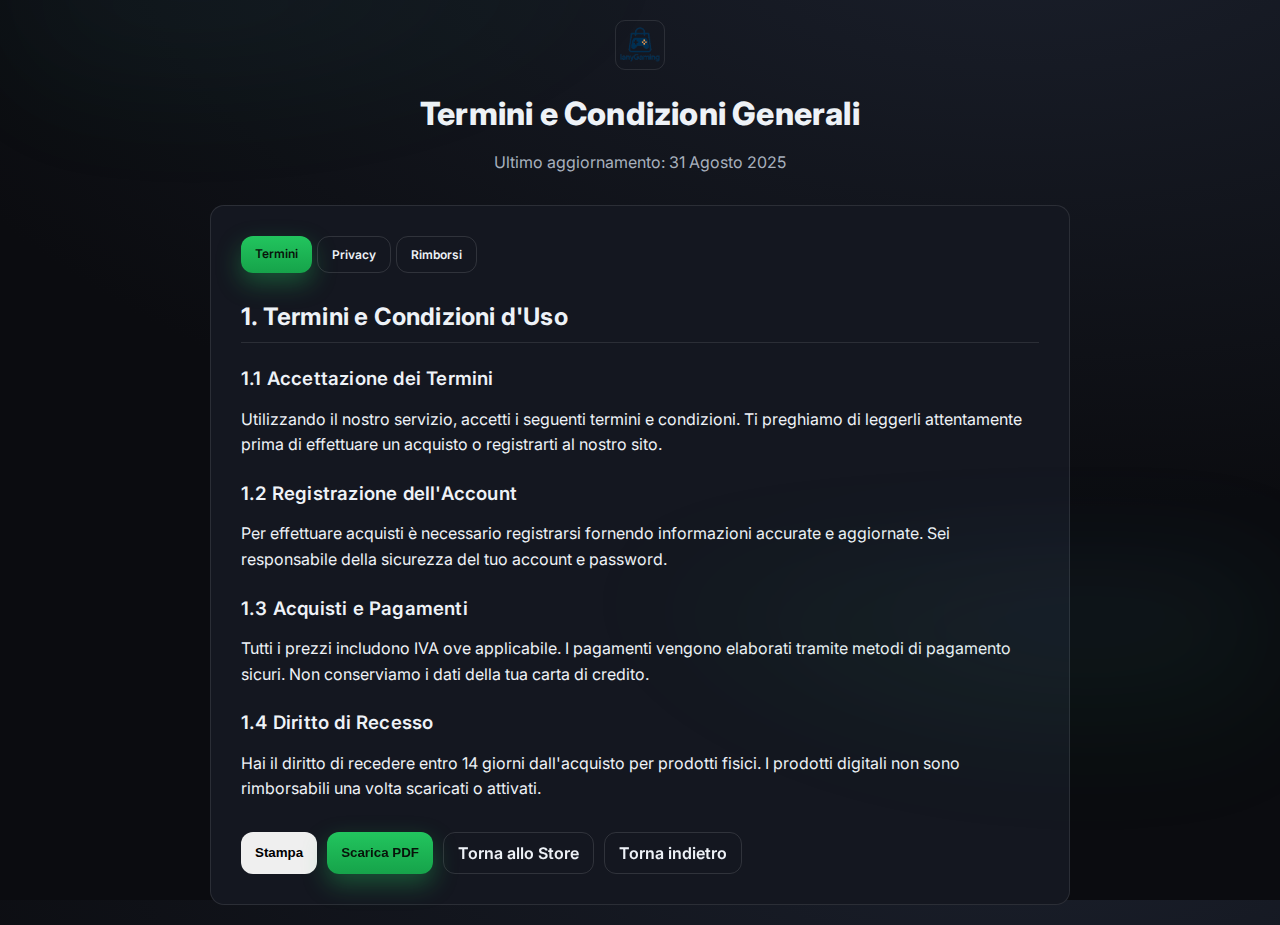
<file: terms.html>
<!DOCTYPE html>
<html lang="it">
<head>
  <meta charset="UTF-8" />
  <meta name="viewport" content="width=device-width, initial-scale=1.0" />
  <title>Termini e Condizioni - Iany Gaming</title>
  <link rel="preconnect" href="https://fonts.googleapis.com">
  <link rel="preconnect" href="https://fonts.gstatic.com" crossorigin>
  <link href="https://fonts.googleapis.com/css2?family=Inter:wght@300;400;500;600;700;800&display=swap" rel="stylesheet">
  <link rel="stylesheet" href="style.css" />
  <link rel="icon" href="https://fav.farm/🎮" />
  <script src="script.js"></script>
  <style>
    .terms-container {
      max-width: 900px;
      margin: 0 auto;
      padding: 20px;
    }
    .terms-header {
      text-align: center;
      margin-bottom: 30px;
    }
    .terms-header h1 {
      margin-bottom: 10px;
    }
    .terms-content {
      background: var(--card);
      border-radius: var(--radius);
      padding: 30px;
      border: 1px solid var(--border);
    }
    .terms-section {
      margin-bottom: 30px;
    }
    .terms-section h2 {
      color: var(--text);
      margin-top: 30px;
      margin-bottom: 15px;
      padding-bottom: 10px;
      border-bottom: 1px solid var(--border);
    }
    .terms-section h3 {
      color: var(--text);
      margin-top: 25px;
      margin-bottom: 10px;
    }
    .terms-section p, .terms-section ul {
      margin-bottom: 15px;
      line-height: 1.6;
    }
    .terms-section ul {
      padding-left: 20px;
    }
    .terms-section li {
      margin-bottom: 8px;
    }
    .terms-actions {
      display: flex;
      gap: 10px;
      margin-top: 30px;
      flex-wrap: wrap;
    }
    @media print {
      .terms-actions {
        display: none;
      }
    }
  </style>
</head>
<body class="page">
  <div class="terms-container">
    <header class="terms-header">
      <div style="margin-bottom: 20px;">
        <a href="index.html" style="display: inline-block;">
          <img src="assets/logo.png" alt="Iany Gaming" style="height: 50px; width: auto; border-radius: 10px; border: 1px solid var(--border);">
        </a>
      </div>
      <h1>Termini e Condizioni Generali</h1>
      <p class="muted">Ultimo aggiornamento: 31 Agosto 2025</p>
    </header>
    
    <div class="terms-content">
      <!-- Navigation Tabs -->
      <div class="terms-tabs" style="margin-bottom: 20px; display: flex; gap: 5px; flex-wrap: wrap;">
        <a href="#termini" class="btn small">Termini</a>
        <a href="#privacy" class="btn small ghost">Privacy</a>
        <a href="#rimborsi" class="btn small ghost">Rimborsi</a>
      </div>

      <!-- Terms Section -->
      <section id="termini" class="terms-section">
        <h2>1. Termini e Condizioni d'Uso</h2>
        
        <h3>1.1 Accettazione dei Termini</h3>
        <p>Utilizzando il nostro servizio, accetti i seguenti termini e condizioni. Ti preghiamo di leggerli attentamente prima di effettuare un acquisto o registrarti al nostro sito.</p>
        
        <h3>1.2 Registrazione dell'Account</h3>
        <p>Per effettuare acquisti è necessario registrarsi fornendo informazioni accurate e aggiornate. Sei responsabile della sicurezza del tuo account e password.</p>
        
        <h3>1.3 Acquisti e Pagamenti</h3>
        <p>Tutti i prezzi includono IVA ove applicabile. I pagamenti vengono elaborati tramite metodi di pagamento sicuri. Non conserviamo i dati della tua carta di credito.</p>
        
        <h3>1.4 Diritto di Recesso</h3>
        <p>Hai il diritto di recedere entro 14 giorni dall'acquisto per prodotti fisici. I prodotti digitali non sono rimborsabili una volta scaricati o attivati.</p>
      </section>

      <!-- Privacy Policy Section -->
      <section id="privacy" class="terms-section" style="display: none;">
        <h2>2. Informativa sulla Privacy</h2>
        
        <h3>2.1 Raccolta Dati</h3>
        <p>Raccogliamo i seguenti tipi di dati personali:</p>
        <ul>
          <li>Dati di contatto (nome, email, telefono)</li>
          <li>Dati di pagamento (elaborati in modo sicuro dal nostro fornitore di pagamento)</li>
          <li>Dati di utilizzo (come navighi sul nostro sito)</li>
          <li>Dati tecnici (indirizzo IP, tipo di browser)</li>
        </ul>
        
        <h3>2.2 Utilizzo dei Dati</h3>
        <p>Utilizziamo i tuoi dati per:</p>
        <ul>
          <li>Fornire e gestire il nostro servizio</li>
          <li>Elaborare i tuoi ordini</li>
          <li>Comunicare con te</li>
          <li>Migliorare la nostra piattaforma</li>
        </ul>
        
        <h3>2.3 Condivisione Dati</h3>
        <p>Non vendiamo i tuoi dati personali a terze parti. Potremmo condividere i tuoi dati con:</p>
        <ul>
          <li>Fornitori di servizi di pagamento</li>
          <li>Corrieri per la consegna</li>
          <li>Autorità competenti se richiesto dalla legge</li>
        </ul>
        
        <h3>2.4 Diritti dell'Interessato</h3>
        <p>In qualsiasi momento puoi esercitare i seguenti diritti:</p>
        <ul>
          <li>Accesso ai tuoi dati personali</li>
          <li>Rettifica di dati inesatti</li>
          <li>Cancellazione dei tuoi dati</li>
          <li>Limitazione del trattamento</li>
          <li>Portabilità dei dati</li>
          <li>Opposizione al trattamento</li>
        </ul>
        
        <h3>2.5 Cookie</h3>
        <p>Utilizziamo cookie per migliorare la tua esperienza di navigazione. Puoi gestire le tue preferenze sui cookie tramite le impostazioni del tuo browser.</p>
      </section>

      <!-- Refund Policy Section -->
      <section id="rimborsi" class="terms-section" style="display: none;">
        <h2>3. Politica di Rimborso</h2>
        
        <h3>3.1 Prodotti Digitali</h3>
        <p>Le chiavi digitali acquistate su Iany Gaming non sono rimborsabili una volta che la chiave è stata visualizzata o utilizzata. Questo perché le chiavi digitali non possono essere rivendute o riutilizzate una volta rivelate.</p>
        
        <h3>3.2 Prodotti Fisici</h3>
        <p>Per i prodotti fisici, hai diritto di recesso entro 14 giorni dalla data di ricevimento. Il prodotto deve essere restituito integro, completo di tutti gli accessori e nella confezione originale.</p>
        
        <h3>3.3 Procedura di Rimborso</h3>
        <p>Per richiedere un rimborso:</p>
        <ol>
          <li>Invia una richiesta al nostro servizio clienti</li>
          <li>Attendi la nostra conferma</li>
          <li>Spedisci il prodotto (se applicabile)</li>
          <li>Riceverai il rimborso entro 14 giorni dalla ricezione della merce</li>
        </ol>
        
        <h3>3.4 Eccezioni</h3>
        <p>Non è possibile richiedere il rimborso per:</p>
        <ul>
          <li>Prodotti digitali già scaricati o attivati</li>
          <li>Prodotti acquistati in saldo o in offerta speciale (se specificato)</li>
          <li>Prodotti danneggiati per uso improprio</li>
        </ul>
      </section>
      
      <div class="terms-actions">
        <button onclick="window.print()" class="btn">Stampa</button>
        <button onclick="downloadPDF()" class="btn primary">Scarica PDF</button>
        <a href="index.html" class="btn ghost">Torna allo Store</a>
        <a href="#" class="btn ghost" onclick="history.back(); return false;">Torna indietro</a>
      </div>
    </div>
  </div>

  <script>
    // Initialize settings and theme
    document.addEventListener('DOMContentLoaded', () => {
      // Apply saved settings (theme, language, etc.)
      if (window.applySettingsFromStore) {
        applySettingsFromStore();
      }
    });

    // Tab switching functionality
    document.querySelectorAll('.terms-tabs a').forEach(tab => {
      tab.addEventListener('click', (e) => {
        e.preventDefault();
        const targetId = tab.getAttribute('href').substring(1);
        
        // Update active tab
        document.querySelectorAll('.terms-tabs a').forEach(t => t.classList.remove('primary'));
        tab.classList.add('primary');
        
        // Show target section and hide others
        document.querySelectorAll('.terms-section').forEach(section => {
          section.style.display = 'none';
        });
        document.getElementById(targetId).style.display = 'block';
        
        // Update URL
        history.pushState(null, '', `#${targetId}`);
      });
    });
    
    // Handle back/forward navigation
    window.addEventListener('popstate', () => {
      const hash = window.location.hash || '#termini';
      const targetTab = document.querySelector(`.terms-tabs a[href="${hash}"]`);
      if (targetTab) targetTab.click();
    });
    
    // Set initial tab based on URL hash
    document.addEventListener('DOMContentLoaded', () => {
      const hash = window.location.hash || '#termini';
      const targetTab = document.querySelector(`.terms-tabs a[href="${hash}"]`);
      if (targetTab) {
        targetTab.click();
      } else {
        // Default to first tab if hash doesn't match
        document.querySelector('.terms-tabs a').click();
      }
    });
    
    // PDF download placeholder
    function downloadPDF() {
      alert('Il download del PDF sarà disponibile a breve. Per il momento, utilizza la funzione di stampa del tuo browser.');
    }
  </script>
</body>
</html>
</file>
<file: style.css>
/* Home-specific layout adjustments: avoid clipped full-width looks inside container */
#home .brands-mosaic { background: none; border-top: 0; padding: 8px 0 2px; }

/* Respect reduced motion */
@media (prefers-reduced-motion: reduce) {
  .chatbot-panel,
  .chatbot-button,
  .chatbot-messages > div,
  .chatbot-send,
  .chatbot-input input[type="text"] {
    transition: none !important;
    animation: none !important;
  }
}

/* Product short description: hidden by default, shown in list view with clamp */
.product-desc { display: none; color: var(--muted, #a3a3a3); font-size: .92rem; margin: 4px 0 6px; line-height: 1.25; }
body[data-view='list'] .product-desc { display: -webkit-box; -webkit-line-clamp: 2; line-clamp: 2; -webkit-box-orient: vertical; overflow: hidden; }
#home .brands-mosaic .section-title { margin: 4px 0 10px; }
#home .testimonials { background: none; border-top: 0; padding: 12px 0 6px; margin-top: 14px; }
#home .testimonials .section-title { margin: 6px 0 12px; }

/* Light theme: darker cursor trail & sparkles for visibility */
body[data-theme='light'] .cursor-dot {
  background: radial-gradient(circle at 30% 30%, rgba(2,6,23,.9), rgba(59,130,246,.35) 60%, rgba(59,130,246,0));
  box-shadow: 0 0 10px rgba(2,6,23,.25), 0 0 18px rgba(59,130,246,.25);
}
body[data-theme='light'] .sparkle {
  background: radial-gradient(circle, rgba(2,6,23,.85), rgba(2,6,23,0) 70%);
  filter: drop-shadow(0 0 6px rgba(2,6,23,.25));
}
/* Iany Gaming - Modern E-commerce UI */
:root {
  /* Media (product image) padding for comfortable fit */
  --media-pad: 24px;      /* desktop/tablet */
  --media-pad-sm: 16px;   /* phones */
  /* Max image size relative to its box to avoid edge hugging */
  --media-max: 80%;
  --media-max-sm: 78%;
  /* Product modal main preview sizing */
  --pm-max: 88%;
  --pm-pad: 12px;
  --bg: #0b0c10;
  --panel: #12141a;
  --elev: #171a21;
  --text: #eef2f7;
  --muted: #a7b0bd;
  --primary: #22c55e;
  --primary-2: #16a34a;
  --accent: #60a5fa;
  --danger: #ef4444;
  --shadow: rgba(0,0,0,0.4);
  --radius: 14px;
  --radius-sm: 10px;
  --radius-xs: 8px;
  --space: 20px;
  /* Added tokens */
  --border: rgba(255,255,255,0.10);
  --card: #141720;
  --bg-elev: #0f1420;
  --shadow-sm: 0 6px 16px rgba(0,0,0,0.25);
  --shadow-md: 0 12px 28px rgba(0,0,0,0.35);
  --shadow-lg: 0 20px 60px rgba(0,0,0,0.45);
  --ring: 0 0 0 3px rgba(96,165,250,.35);
  --glass-bg: rgba(20,22,30,0.65);
  --glass-bg-2: rgba(20,22,30,0.45);
  --glass-light: rgba(255,255,255,0.75);
  --gradient-1: linear-gradient(135deg, #60a5fa 0%, #22c55e 50%, #a78bfa 100%);
  --gradient-2: radial-gradient(800px 400px at 85% -10%, rgba(96,165,250,.18), rgba(34,197,94,.08) 40%, transparent 65%);
}
/* Light theme overrides */
body[data-theme="light"] {
  --bg: #f7f9fc;
  --panel: #ffffff;
  --elev: #f2f5fb;
  --text: #0b0c10; /* force black text */
  --muted: #0b0c10; /* force black for all writings */
  --accent: #2563eb;
  --shadow: rgba(0,0,0,0.12);
  --border: rgba(2,6,23,0.14);
  --card: #ffffff;
  --bg-elev: #f3f6fc;
  --glass-bg: rgba(255,255,255,0.75);
  --glass-bg-2: rgba(255,255,255,0.6);
}
* { box-sizing: border-box; }
html, body { height: 100%; }
body {
  margin: 0;
  font-family: 'Inter', system-ui, -apple-system, Segoe UI, Roboto, Arial, sans-serif;
  background: radial-gradient(1200px 600px at 80% -10%, #1a1f2b, var(--bg)),
              linear-gradient(160deg, #0b0c10 0%, #0f1117 100%);
  color: var(--text);
}
body[data-theme="light"] {
  background: linear-gradient(180deg, #eef2f7, #f8fafc);
}
/* Light theme: force all copy to black */
body[data-theme='light'] { color: #0b0c10; }
body[data-theme='light'] a { color: #0b0c10; }
/* Components that had white text */
body[data-theme='light'] .chatbot-button { color: #0b0c10; }
body[data-theme='light'] .category-card span { color: #0b0c10; background: rgba(255,255,255,0.72); }
/* Social icons: switch to dark fill in light theme */
body[data-theme='light'] .social-btn.tiktok svg path,
body[data-theme='light'] .social-btn.instagram svg path { fill: #0b0c10; }
/* Hero title: use solid black in light theme for maximum readability */
body[data-theme='light'] .hero-text h1 { background: none !important; -webkit-text-fill-color: currentColor !important; color: #0b0c10; filter: none; }
/* Footer links full opacity in light theme */
body[data-theme='light'] footer a { opacity: 1; }
/* Placeholders readable in light */
body[data-theme='light'] ::placeholder { color: #0b0c10; opacity: .6; }
/* Muted text should still be readable in light */
body[data-theme='light'] .muted { color: #0b0c10; opacity: .8; }
/* Ambient animated blobs */
body::before, body::after { content: ""; position: fixed; inset: auto 0 0 0; height: 40vh; pointer-events: none; z-index: 0; opacity: .6; filter: blur(60px); background: var(--gradient-2); animation: floatBlob 18s ease-in-out infinite; }
body::after { top: -10vh; bottom: auto; opacity: .45; animation-duration: 26s; animation-delay: -6s; transform: scaleX(-1); }
img { max-width: 100%; display: block; }
.container { width: min(1200px, 92%); margin: 0 auto; }
.hidden { display: none !important; }
.muted { color: var(--muted); }
.error { color: var(--danger); margin-top: 6px; min-height: 20px; }

/* Typography & links */
h1, h2, h3, h4 { letter-spacing: .2px; line-height: 1.2; }
h1 { font-weight: 800; }
h2 { font-weight: 700; }
h3, h4 { font-weight: 600; }
p { line-height: 1.6; }
small, .small { font-size: 12px; }
a { color: var(--accent); text-decoration: none; }
a:hover { text-decoration: underline; text-underline-offset: 2px; }

/* Header / Navbar */
.header {
  position: sticky; top: 0; z-index: 30;
  background: rgba(10, 12, 16, 0.72);
  backdrop-filter: blur(10px);
  border-bottom: 1px solid rgba(255,255,255,0.06);
  box-shadow: inset 0 -1px 0 rgba(255,255,255,0.06), 0 8px 30px rgba(0,0,0,.25);
}
.nav { display: flex; align-items: center; gap: 20px; padding: 14px 0; flex-wrap: nowrap; overflow: visible; }
.brand { display: flex; align-items: center; gap: 10px; text-decoration: none; color: var(--text); }
.logo { font-size: 22px; }
.logo-img { height: 44px; width: auto; display: block; object-fit: contain; image-rendering: -webkit-optimize-contrast; transition: filter .2s ease, opacity .2s ease; }
/* Theme-aware logo contrast */
body[data-theme='light'] #brandLogo { filter: brightness(1.05) contrast(1.1) saturate(1.05); }
body:not([data-theme='light']) #brandLogo { filter: invert(1) hue-rotate(180deg) saturate(1.15) contrast(1.05); }
.brand-text { font-weight: 700; letter-spacing: 0.3px; }
.nav-links { display: flex; gap: 14px; margin-left: 20px; flex-wrap: nowrap; }
.nav-links a { color: var(--muted); text-decoration: none; padding: 10px 12px; border-radius: var(--radius-xs); transition: .2s; white-space: nowrap; background: transparent; }
.nav-links a:hover, .nav-links a.active { color: var(--text); background: linear-gradient(180deg, rgba(255,255,255,0.08), rgba(255,255,255,0.04)); }
/* Active underline indicator */
.nav-links a.active { position: relative; }
.nav-links a.active::after { content: ""; position: absolute; left: 12px; right: 12px; bottom: 6px; height: 2px; border-radius: 2px; background: linear-gradient(90deg, var(--accent), var(--primary)); opacity: .9; transform-origin: left; animation: underlineGrow .9s cubic-bezier(.2,.8,.2,1) both; }
.nav-links a:hover { filter: drop-shadow(0 2px 8px rgba(96,165,250,.25)); }
.nav-actions { margin-left: auto; display: flex; align-items: center; gap: 8px; }
.icon-btn { background: transparent; border: 1px solid rgba(255,255,255,0.12); color: var(--text); padding: 8px 10px; border-radius: 12px; cursor: pointer; transition: .2s; position: relative; font-size: 18px; line-height: 1; }
.icon-btn:hover { background: rgba(255,255,255,0.06); }
/* Light theme: stronger header/nav/icon contrast */
body[data-theme='light'] .header { background: rgba(255,255,255,0.85); border-bottom: 1px solid rgba(2,6,23,0.08); box-shadow: inset 0 -1px 0 rgba(2,6,23,0.06), 0 8px 26px rgba(2,6,23,.10); }
/* Light theme: visible hovers for icon buttons */
body[data-theme='light'] .icon-btn { border-color: rgba(2,6,23,0.18); }
body[data-theme='light'] .icon-btn:hover { background: rgba(2,6,23,0.06); }
body[data-theme='light'] .nav-links a { color: #334155; }
body[data-theme='light'] .nav-links a:hover,
body[data-theme='light'] .nav-links a.active { color: var(--text); background: rgba(2,6,23,0.06); }
body[data-theme='light'] .icon-btn { border-color: rgba(2,6,23,0.20); }
body[data-theme='light'] .icon-btn:hover { background: rgba(2,6,23,0.06); }
/* Header icon labels */
.nav-actions .icon-btn { display: inline-flex; align-items: center; gap: 6px; }
.nav-label { margin-left: 4px; color: var(--muted); font-weight: 600; letter-spacing: .2px; }
.badge { position: absolute; top: -8px; right: -8px; background: var(--primary); color: #0b0c10; border-radius: 999px; font-size: 11px; padding: 2px 6px; font-weight: 700; box-shadow: 0 6px 14px rgba(34,197,94,.35); }

.profile-menu { position: relative; }
.dropdown { position: absolute; right: 0; top: calc(100% + 10px); background: var(--panel); border: 1px solid rgba(255,255,255,0.08); border-radius: var(--radius); padding: 10px; width: 240px; box-shadow: 0 30px 60px var(--shadow); display: none; z-index: 70; }
.dropdown.show { display: block; animation: pop .15s ease-out; }
.dropdown-header { padding: 8px 10px 12px; border-bottom: 1px solid rgba(255,255,255,0.06); margin-bottom: 6px; }
.dropdown-item { width: 100%; text-align: left; padding: 10px 12px; border: 0; background: transparent; color: var(--text); border-radius: var(--radius-xs); cursor: pointer; }
.dropdown-item:hover { background: rgba(255,255,255,0.06); }
.dropdown-divider { height: 1px; background: rgba(255,255,255,0.06); margin: 6px 0; }
/* Light theme: dropdown hover visible */
body[data-theme='light'] .dropdown { border-color: var(--border); }
body[data-theme='light'] .dropdown-header { border-bottom-color: var(--border); }
body[data-theme='light'] .dropdown-item:hover { background: rgba(2,6,23,0.06); }
body[data-theme='light'] .dropdown-divider { background: var(--border); }
.dropdown-divider { height: 1px; background: rgba(255,255,255,0.06); margin: 6px 0; }

.mobile-menu-toggle { display: none; background: transparent; color: var(--text); border: 1px solid rgba(255,255,255,0.12); padding: 8px 10px; border-radius: 12px; }
.mobile-drawer { position: fixed; z-index: 1040; top: 0; right: 0; height: 100%; width: min(360px, 92%); transform: translateX(100%); background: var(--glass-bg); backdrop-filter: blur(14px); border-left: 1px solid rgba(255,255,255,0.08); padding: 18px; transition: transform .25s ease; box-shadow: -20px 0 60px var(--shadow); }
.mobile-drawer.show, .mobile-drawer.open { transform: translateX(0); }
.mobile-drawer nav { display: grid; gap: 10px; }
.mobile-drawer a, .mobile-drawer .as-link { color: var(--text); text-decoration: none; background: rgba(255,255,255,0.06); padding: 12px 14px; border-radius: var(--radius-xs); border: 0; text-align: left; }
/* Light theme: drawer contrast */
body[data-theme='light'] .mobile-drawer { background: var(--glass-light); border-left: 1px solid var(--border); }
body[data-theme='light'] .mobile-drawer a,
body[data-theme='light'] .mobile-drawer .as-link { background: rgba(2,6,23,0.06); }

/* Prevent scroll when mobile drawer is open */
body.no-scroll { overflow: hidden; }

/* Responsive: show mobile toggle, hide desktop nav on narrow screens */
@media (max-width: 900px) {
  .nav-links { display: none; }
  .mobile-menu-toggle { display: inline-flex; }
}

/* Hero */
.hero { display: grid; grid-template-columns: 1.2fr 1fr; gap: 28px; align-items: center; padding: 34px 0 14px; position: relative; z-index: 1; }
.hero .hero-blobs { position: absolute; inset: -20% -10% -20% -10%; z-index: 0; pointer-events: none; overflow: hidden; filter: blur(40px) saturate(120%); opacity: .9; }
.hero .blob { position: absolute; width: 44vmax; height: 44vmax; border-radius: 50%; mix-blend-mode: screen; background: radial-gradient(circle at 30% 30%, rgba(96,165,250,.65), rgba(96,165,250,0) 60%), radial-gradient(circle at 70% 70%, rgba(34,197,94,.65), rgba(34,197,94,0) 60%); animation: blobFloat 22s ease-in-out infinite; }
.hero .blob.b1 { top: -10%; left: -8%; transform: translateZ(0); animation-duration: 26s; animation-delay: -4s; filter: hue-rotate(0deg); }
.hero .blob.b2 { bottom: -12%; right: -10%; transform: translateZ(0); animation-duration: 30s; animation-delay: -10s; background: radial-gradient(circle at 40% 40%, rgba(167,139,250,.6), rgba(167,139,250,0) 60%), radial-gradient(circle at 70% 70%, rgba(96,165,250,.55), rgba(96,165,250,0) 60%); }
.hero .blob.b3 { top: 10%; right: 35%; width: 36vmax; height: 36vmax; animation-duration: 28s; animation-delay: -16s; background: radial-gradient(circle at 50% 50%, rgba(34,197,94,.55), rgba(34,197,94,0) 60%), radial-gradient(circle at 20% 20%, rgba(236,72,153,.45), rgba(236,72,153,0) 60%); }
/* Light theme: slightly reduce saturation for better contrast */
body[data-theme='light'] .hero .hero-blobs { filter: blur(36px) saturate(105%); opacity: .7; }
@media (max-width: 860px) {
  .hero .blob { width: 70vw; height: 70vw; }
  .hero .blob.b3 { right: 10%; }
}
@media (prefers-reduced-motion: reduce) {
  .hero .blob { animation: none; }
}
.hero-text h1 { margin: 0 0 10px; font-size: clamp(28px, 4vw, 44px);
  background: linear-gradient(90deg, #93c5fd, #34d399, #a78bfa);
  -webkit-background-clip: text; background-clip: text; -webkit-text-fill-color: transparent;
  filter: drop-shadow(0 6px 22px rgba(96,165,250,.15));
}
.hero-text p { margin: 0 0 20px; color: var(--muted); font-size: 16px; }
.hero-actions { display: flex; gap: 12px; }
.hero-img { border-radius: var(--radius); border: 1px solid rgba(255,255,255,0.08); box-shadow: 0 30px 80px var(--shadow); width: 100%; max-width: 420px; height: auto; justify-self: center; object-fit: contain; background: radial-gradient(400px 200px at 70% 10%, rgba(96,165,250,.12), transparent); }
.hero::after { content: ""; position: absolute; inset: auto 0 -2px 0; height: 1px; background: linear-gradient(90deg, transparent, rgba(255,255,255,0.08), transparent); }

.section-title { margin: 34px 0 12px; font-size: 22px; letter-spacing: .3px; position: relative; display: inline-block; }
.section-title::after { content: ""; position: absolute; left: 0; right: 0; bottom: -6px; height: 3px; border-radius: 999px; background: linear-gradient(90deg, var(--accent), var(--primary)); opacity: .65; }

/* Grids */
.grid { display: grid; gap: 16px; }
.categories { grid-template-columns: repeat(3, 1fr); }
.category-card { position: relative; border-radius: var(--radius); overflow: hidden; border: 1px solid rgba(255,255,255,0.08); text-decoration: none; transition: transform .25s ease, box-shadow .25s ease; opacity: 0; transform: translateY(14px); animation: revealUp .7s ease-out forwards; }
.category-card:hover { transform: scale(1.03); }
.category-card img { height: 260px; width: 100%; object-fit: cover; filter: saturate(1.05); }
.category-card::after { content: ""; position: absolute; inset: 0; background: linear-gradient(180deg, rgba(0,0,0,0) 50%, rgba(0,0,0,.45)); opacity: 0; transition: opacity .25s ease; }
.category-card:hover::after { opacity: 1; }
.category-card span { position: absolute; inset: auto 12px 12px 12px; background: rgba(0,0,0,0.35); padding: 8px 10px; border-radius: 10px; font-weight: 700; color: #fff; opacity: 0; transform: translateY(6px); transition: opacity .25s ease, transform .25s ease; }
.category-card:hover span { opacity: 1; transform: translateY(0); }

.products { grid-template-columns: repeat(auto-fill, minmax(280px, 1fr)); perspective: 1000px; }
.product-card { position: relative; background: var(--panel); border: 1px solid rgba(255,255,255,0.08); border-radius: var(--radius); overflow: hidden; display: grid; grid-template-rows: auto 1fr auto; box-shadow: 0 14px 34px var(--shadow); transition: transform .25s ease, box-shadow .25s ease; transform-style: preserve-3d; }
.product-card:hover { transform: translateY(-6px) rotateX(2deg) rotateY(-2deg); box-shadow: 0 22px 46px var(--shadow), 0 12px 36px rgba(96,165,250,.20), 0 8px 22px rgba(34,197,94,.12); }
.product-card::before { content: ""; position: absolute; inset: 0; background: radial-gradient(600px 200px at 20% -10%, rgba(96,165,250,.12), transparent 60%), linear-gradient(180deg, rgba(255,255,255,0.06), rgba(255,255,255,0)); opacity: 0; transition: opacity .25s ease; pointer-events: none; }
.product-card:hover::before { opacity: 1; }
.product-card::after { content: ""; position: absolute; top: -60%; left: -30%; width: 40%; height: 200%;
  background: linear-gradient(120deg, rgba(255,255,255,0) 0%, rgba(255,255,255,.18) 45%, rgba(255,255,255,0) 70%);
  transform: rotate(12deg) translateX(-120%);
  transition: transform .6s cubic-bezier(.2,.8,.2,1);
  pointer-events: none;
}
.product-card:hover::after { transform: rotate(12deg) translateX(420%); }
.products .product-card { opacity: 0; transform: translateY(16px); animation: revealUp .7s ease-out forwards; }
.products .product-card:nth-child(1) { animation-delay: .05s }
.products .product-card:nth-child(2) { animation-delay: .12s }
.products .product-card:nth-child(3) { animation-delay: .18s }
.products .product-card:nth-child(4) { animation-delay: .24s }
.products .product-card:nth-child(5) { animation-delay: .30s }
.products .product-card:nth-child(6) { animation-delay: .36s }
.product-media { position: relative; background: #0f1420; aspect-ratio: 1/1; display: grid; place-items: center; overflow: hidden; }
.product-media::before { content: ""; position: absolute; inset: 0; pointer-events: none; opacity: .08; }
.product-media { border-bottom: 1px solid rgba(255,255,255,0.06); }
.product-card { border-color: rgba(255,255,255,0.08); }
.product-card .product-media { border-bottom-color: rgba(255,255,255,0.08); }
.product-card:hover .product-media { border-bottom-color: rgba(255,255,255,0.12); }
.product-media img { position: relative; z-index: 1; }
.product-media img { box-sizing: border-box; width: 100%; height: 100%; object-fit: contain; object-position: center; padding: var(--media-pad); max-width: var(--media-max); max-height: var(--media-max); margin: auto; }
/* No zoom on hover to avoid cropping */
.product-card:hover .product-media img { transform: none; }
/* Grid view: enforce same aspect ratio as list (square) for consistent tiles */
.grid.products .product-card .product-media {
  aspect-ratio: 1 / 1;
  height: auto;
  display: grid;
  place-items: center;
  position: relative;
  overflow: hidden;
}
.product-badges { position: absolute; top: 10px; left: 10px; display: flex; gap: 6px; z-index: 2; }
.product-badges .badge { position: relative; display: inline-flex; align-items: center; gap: 6px; padding: 6px 10px; border-radius: 999px; font-size: 12px; font-weight: 800; letter-spacing: .2px; color: #061018; text-transform: none; border: 1px solid rgba(255,255,255,0.18); box-shadow: 0 4px 14px rgba(0,0,0,.25), inset 0 -2px 6px rgba(255,255,255,.18); backdrop-filter: blur(4px); overflow: hidden; isolation: isolate; animation: floatPulse 3s ease-in-out infinite; }
.product-badges .badge::after { content: ""; position: absolute; inset: 0; background: linear-gradient(180deg, rgba(255,255,255,.35), rgba(255,255,255,0) 60%); mix-blend-mode: screen; opacity: .8; pointer-events: none; }
.product-badges .badge.sale { background: linear-gradient(135deg, #fca5a5, #fb7185, #f59e0b); color: #0a0a0a; }
.product-badges .badge.best { background: linear-gradient(135deg, #86efac, #34d399, #60a5fa); color: #05140b; }
/* Light theme adjustments */
body[data-theme='light'] .product-badges .badge { border-color: rgba(2,6,23,0.12); box-shadow: 0 4px 12px rgba(2,6,23,.14), inset 0 -2px 6px rgba(255,255,255,.25); }
.product-body { padding: 12px 14px; }
.product-title { font-weight: 600; margin: 0 0 6px; }
.product-body .muted { margin-bottom: 6px; display: block; }
.price { color: var(--text); font-weight: 700; }
.price .old { color: var(--muted); font-weight: 600; text-decoration: line-through; margin-left: 6px; }
.product-actions { display: grid; grid-template-columns: 1fr auto; gap: 8px; padding: 12px 14px; border-top: 1px solid rgba(255,255,255,0.06); }
.fav-btn { border: 1px solid rgba(255,255,255,0.12); background: transparent; color: #ff6680; border-radius: 12px; padding: 8px 10px; cursor: pointer; }
/* Light theme: product surfaces/borders */
body[data-theme='light'] .product-card { border-color: var(--border); }
body[data-theme='light'] .product-media { background: #eef2f7; }
body[data-theme='light'] .product-media::before {
  /* Subtle top vignette to increase contrast for transparent PNGs on light bg */
  background: linear-gradient(180deg, rgba(2,6,23,.08), rgba(2,6,23,0) 55%);
  opacity: .12;
}
body[data-theme='light'] .product-actions { border-top-color: var(--border); }
body[data-theme='light'] .fav-btn { border-color: rgba(2,6,23,0.22); }
/* Light theme: make hover overlays visible on white */
body[data-theme='light'] .product-card::before {
  background: radial-gradient(600px 200px at 20% -10%, rgba(2,6,23,.10), transparent 60%),
              linear-gradient(180deg, rgba(2,6,23,0.04), rgba(2,6,23,0));
}
body[data-theme='light'] .product-card::after {
  background: linear-gradient(120deg, rgba(255,255,255,0) 0%, rgba(0,0,0,.08) 45%, rgba(255,255,255,0) 70%);
}

/* List view: stable horizontal layout, no 3D hover distortions */
body[data-view='list'] .grid.products { grid-template-columns: 1fr; }
body[data-view='list'] .product-card {
  display: grid;
  grid-template-columns: 200px 1fr auto;
  grid-template-rows: auto;
  column-gap: 40px;
  align-items: stretch;
  transform: none !important;
  box-shadow: 0 10px 28px var(--shadow);
  min-height: 180px;
}
body[data-view='list'] .product-card:hover { transform: none; box-shadow: 0 12px 32px var(--shadow); }
body[data-view='list'] .product-card::after,
body[data-view='list'] .product-card::before { display: none; }
body[data-view='list'] .products .product-card { animation: none; opacity: 1; transform: none; }
body[data-view='list'] .product-media {
  position: relative;
  border-bottom: none;
  border-right: 1px solid rgba(255,255,255,0.06);
  aspect-ratio: 1/1;
  height: auto;
  padding: 8px;
  display: flex;
  align-items: center;
  justify-content: center;
  overflow: hidden; /* clip badges so they don't cover text */
  z-index: 0;
}
body[data-view='list'] .product-media img {
  width: 100%;
  height: 100%;
  max-width: 100%;
  max-height: 100%;
  object-fit: contain;
  object-position: center;
}
body[data-view='list'] .product-body { padding: 12px 36px 12px 36px; display: flex; flex-direction: column; justify-content: center; position: relative; z-index: 1; }
body[data-view='list'] .product-actions { border-top: none; border-left: 1px solid rgba(255,255,255,0.06); padding: 12px; display: flex; flex-direction: column; gap: 10px; justify-content: center; }
body[data-view='list'] .product-actions .btn { white-space: nowrap; }
body[data-view='list'][data-theme='light'] .product-media { border-right-color: var(--border); }
body[data-view='list'][data-theme='light'] .product-actions { border-left-color: var(--border); }
/* Badges in list view: keep in media area */
body[data-view='list'] .product-badges { top: 8px; left: 8px; }

/* Responsive fallback for narrow screens: stack like grid card */
  @media (max-width: 720px) {
  body[data-view='list'] .product-card {
    grid-template-columns: 1fr;
    grid-template-rows: auto 1fr auto;
  }
  body[data-view='list'] .product-media { border-right: none; border-bottom: 1px solid rgba(255,255,255,0.06); aspect-ratio: 1/1; height: auto; padding: 12px; display: grid; place-items: center; }
  /* Slightly tighter padding but also a stronger cap on mobile */
  .product-media img { padding: var(--media-pad-sm); max-width: var(--media-max-sm); max-height: var(--media-max-sm); }
  body[data-view='list'] .product-actions { border-left: none; border-top: 1px solid rgba(255,255,255,0.06); flex-direction: row; justify-content: space-between; }
}

/* Buttons */
.btn { border: 0; padding: 10px 14px; border-radius: 12px; cursor: pointer; font-weight: 600; transition: transform .2s ease, filter .2s ease, background-color .2s ease; position: relative; overflow: hidden; }
.btn::before { content: ""; position: absolute; left: 50%; top: 50%; width: 10px; height: 10px; background: rgba(255,255,255,.35); border-radius: 50%; transform: translate(-50%, -50%) scale(0); opacity: 0; }
.btn:hover::before { animation: ripple .7s ease-out; }
.btn.primary { background: linear-gradient(180deg, var(--primary), var(--primary-2)); color: #08130a; box-shadow: 0 10px 24px rgba(34,197,94,.35); }
.btn.primary::after { content: ""; position: absolute; inset: 0; background: linear-gradient(120deg, rgba(255,255,255,0) 30%, rgba(255,255,255,.35) 50%, rgba(255,255,255,0) 70%); transform: translateX(-120%); }
.btn.primary:hover::after { transform: translateX(120%); transition: transform .6s ease; }
.btn.primary:hover { filter: brightness(1.1); transform: translateY(-2px); }
.btn.ghost { background: transparent; border: 1px solid rgba(255,255,255,0.12); color: var(--text); }
.btn.ghost:hover { background: rgba(255,255,255,0.08); transform: translateY(-2px); }
/* Light theme: ghost button contrast */
body[data-theme='light'] .btn.ghost { border-color: rgba(2,6,23,0.22); }
body[data-theme='light'] .btn.ghost:hover { background: rgba(2,6,23,0.06); }
.btn:disabled { opacity: .6; cursor: not-allowed; filter: grayscale(.2); }
.btn:focus-visible { outline: none; box-shadow: var(--ring); }
.as-link { background: transparent; border: 0; color: var(--accent); cursor: pointer; padding: 0; }
/* Button/cart glow pulse */
.btn.glow, .icon-btn.glow { animation: glowPulse 1.1s ease-out 1; }

/* Filter bar */
.filter-bar { display: flex; gap: 8px; align-items: center; margin: 8px 0 14px; flex-wrap: wrap; }
.filter-bar .btn { padding: 8px 12px; }
.filter-bar .btn.active { background: rgba(255,255,255,0.12); border-color: rgba(255,255,255,0.18); }
body[data-theme='light'] .filter-bar .btn.active { background: rgba(2,6,23,0.08); border-color: rgba(2,6,23,0.18); }
/* Show brand filters only in gift-mode */
#giftFilters { display: none; }
#shop.gift-mode #giftFilters { display: flex; }
/* Search row */
.filter-row { margin: 6px 0 10px; }
.filter-row input[type="search"] { width: 100%; max-width: 320px; }
/* Shop toolbar: filters left, actions (sort+search) right */
.shop-toolbar { display: flex; align-items: flex-start; gap: 12px; justify-content: space-between; flex-wrap: wrap; }
.shop-actions { display: flex; align-items: center; gap: 10px; flex-wrap: wrap; margin: 6px 0 10px; }
.shop-actions #shopSort { min-width: 180px; }
@media (max-width: 700px) {
  .shop-toolbar { flex-direction: column; gap: 6px; }
  .shop-actions { justify-content: space-between; }
}

/* Banner */
.banner-offer { display: flex; align-items: center; gap: 12px; background: linear-gradient(90deg, rgba(96,165,250,.15), rgba(34,197,94,.15)); border: 1px solid rgba(255,255,255,0.1); padding: 12px 14px; border-radius: var(--radius); }

/* Chi Siamo - Team */
.team-grid { grid-template-columns: repeat(2, 1fr); }
.team-card { display: flex; align-items: center; gap: 12px; background: var(--panel); border: 1px solid rgba(255,255,255,0.08); padding: 12px; border-radius: var(--radius); box-shadow: 0 10px 24px var(--shadow); }
.team-photo { width: 64px; height: 64px; border-radius: 50%; object-fit: cover; border: 2px solid rgba(255,255,255,0.15); }
.team-avatar { width: 54px; height: 54px; border-radius: 50%; background: linear-gradient(135deg, #4f46e5, #22c55e); display: grid; place-items: center; font-weight: 800; color: #0b0c10; border: 2px solid rgba(255,255,255,0.15); }
.team-info h4 { margin: 0; }
.team-info p { margin: 2px 0 0; }
.team-bio { color: var(--muted); line-height: 1.5; }

/* Cart Sidebar */
.cart-sidebar { position: fixed; z-index: 1100; top: 0; right: 0; height: 100%; width: min(420px, 92%); background: var(--glass-bg); backdrop-filter: blur(14px); transform: translateX(100%); transition: transform .25s ease; border-left: 1px solid rgba(255,255,255,0.08); display: grid; grid-template-rows: auto 1fr auto; }
.cart-sidebar.show { transform: translateX(0); }
.cart-header, .cart-footer { padding: 14px; border-bottom: 1px solid rgba(255,255,255,0.06); }
.cart-header { display: flex; align-items: center; justify-content: space-between; }
.cart-items { padding: 12px; overflow: auto; display: grid; gap: 12px; }
/* Cart item: thumbnail, info, actions */
.cart-item { display: grid; grid-template-columns: 72px 1fr auto; gap: 12px; align-items: center; background: var(--elev); border: 1px solid rgba(255,255,255,0.08); border-radius: 14px; padding: 10px; box-shadow: 0 8px 22px var(--shadow); }
.cart-item .ci-thumb { width: 72px; height: 72px; border-radius: 12px; background: #0f1420; display: grid; place-items: center; overflow: hidden; }
.cart-item .ci-thumb img { width: 100%; height: 100%; object-fit: contain; padding: 6px; }
.cart-item .ci-info { display: grid; gap: 6px; }
.cart-item .ci-title { font-weight: 700; }
.cart-item .ci-meta { display: flex; gap: 8px; align-items: baseline; }
.cart-item .ci-meta .old { color: var(--muted); text-decoration: line-through; }
.cart-item .ci-actions { display: grid; gap: 6px; justify-items: end; }
.cart-item .ci-line-total { font-weight: 800; }
/* Quantity control */
.qty { display: inline-flex; align-items: center; gap: 8px; border: 1px solid rgba(255,255,255,0.12); border-radius: 12px; padding: 4px 8px; background: rgba(255,255,255,0.03); }
.qty button { background: transparent; border: 0; color: var(--text); font-size: 18px; cursor: pointer; line-height: 1; width: 26px; height: 26px; border-radius: 8px; }
.qty button:hover { background: rgba(255,255,255,0.08); }
.qty span { min-width: 22px; text-align: center; display: inline-block; font-weight: 700; }
.cart-item .as-link { color: var(--accent); opacity: .9; }
/* Subtle entrance animation for the whole cart and its sections */
@keyframes cartSoftIn { from { opacity: 0; filter: saturate(0.7) brightness(0.9); } to { opacity: 1; filter: saturate(1) brightness(1); } }
@keyframes cartFadeRight { from { opacity: 0; transform: translateX(8px); } to { opacity: 1; transform: translateX(0); } }
.cart-sidebar.show .cart-header { animation: cartSoftIn .22s ease both; }
.cart-sidebar.show .cart-footer { animation: cartSoftIn .24s ease both .05s; }
.cart-sidebar.show .cart-items > .cart-item { animation: cartFadeRight .26s ease both; }
.cart-sidebar.show .cart-items > .cart-item:nth-child(1) { animation-delay: .04s; }
.cart-sidebar.show .cart-items > .cart-item:nth-child(2) { animation-delay: .07s; }
.cart-sidebar.show .cart-items > .cart-item:nth-child(3) { animation-delay: .10s; }
.cart-sidebar.show .cart-items > .cart-item:nth-child(4) { animation-delay: .13s; }
.cart-sidebar.show .cart-items > .cart-item:nth-child(5) { animation-delay: .16s; }
.cart-sidebar.show .cart-items > .cart-item:nth-child(6) { animation-delay: .19s; }
/* Light theme: cart items & controls */
body[data-theme='light'] .cart-item { border-color: var(--border); }
body[data-theme='light'] .qty { border-color: rgba(2,6,23,0.20); }
.cart-total { display: flex; align-items: center; justify-content: space-between; margin-bottom: 10px; }
.cart-breakdown { display: grid; gap: 6px; margin: 8px 0 12px; font-size: 0.95rem; }
.cart-breakdown .row { display: flex; align-items: center; justify-content: space-between; color: var(--muted); }
.cart-breakdown .row strong { color: var(--text); }
.cart-breakdown .row.savings { color: #22c55e; }
.cart-footer .btn.primary { width: 100%; display: inline-flex; justify-content: center; }
.overlay { position: fixed; inset: 0; background: transparent; backdrop-filter: none; -webkit-backdrop-filter: none; opacity: 0; visibility: hidden; transition: opacity .22s ease, visibility .22s ease; z-index: 80; pointer-events: none; }
.overlay.show { opacity: 1; visibility: visible; }
/* Progress (Free shipping) */
.progress-wrap { color: var(--muted); }
.progress { height: 8px; background: rgba(255,255,255,0.08); border-radius: 999px; overflow: hidden; margin: 6px 0; border: 1px solid rgba(255,255,255,0.06); }
.progress-bar { height: 100%; background: linear-gradient(90deg, var(--primary), #34d399); width: 0%; transition: width .25s ease; }
.progress.done { outline: 1px solid rgba(34,197,94,.5); }

/* Forms / Modal */
.form { background: var(--glass-bg); backdrop-filter: blur(12px); border: 1px solid rgba(255,255,255,0.08); border-radius: var(--radius); padding: 16px; box-shadow: 0 14px 34px var(--shadow); }
body[data-theme="light"] .form { background: var(--glass-light); }
.form-row { display: grid; gap: 8px; margin-bottom: 12px; }
input, textarea, select { background: #0f1320; border: 1px solid rgba(255,255,255,0.12); color: var(--text); padding: 10px 12px; border-radius: 10px; font: inherit; }
body[data-theme="light"] input,
body[data-theme="light"] textarea,
body[data-theme="light"] select { background: #ffffff; border-color: var(--border); }
input:focus, textarea:focus, select:focus { outline: 2px solid rgba(96,165,250,.35); border-color: rgba(96,165,250,.35); box-shadow: var(--ring); }
select { appearance: none; -webkit-appearance: none; -moz-appearance: none; background-image: linear-gradient(45deg, transparent 50%, var(--muted) 50%), linear-gradient(135deg, var(--muted) 50%, transparent 50%), linear-gradient(to right, transparent, transparent); background-position: calc(100% - 18px) calc(1em + 2px), calc(100% - 13px) calc(1em + 2px), 100% 0; background-size: 5px 5px, 5px 5px, 2.5em 2.5em; background-repeat: no-repeat; }
input[type="number"]::-webkit-outer-spin-button,
input[type="number"]::-webkit-inner-spin-button { -webkit-appearance: none; margin: 0; }
input[type="number"] { appearance: textfield; -webkit-appearance: none; -moz-appearance: textfield; }
/* Generic modal (auth, welcome, etc.) */
body.modal-open { overflow: hidden; }
.modal { position: fixed; inset: 0; display: none; align-items: center; justify-content: center; z-index: 9999; padding: 16px; min-height: 100dvh; padding-left: max(16px, env(safe-area-inset-left)); padding-right: max(16px, env(safe-area-inset-right)); width: 100%; }
.modal[aria-hidden="false"] { display: flex; }
.modal[aria-hidden="true"],
.modal[hidden] { display: none; }
.modal .modal-dialog {
  position: fixed; /* hard center regardless of container */
  left: 50%;
  top: 50%;
  transform: translate(-50%, -50%);
  width: clamp(280px, 90vw, 420px);
  max-width: 90vw;
  max-height: 86vh;
  background: var(--panel);
  color: var(--text);
  border-radius: 14px;
  box-shadow: 0 20px 60px rgba(0,0,0,.45), 0 2px 6px rgba(0,0,0,.25);
  display: flex; flex-direction: column;
  overflow: hidden;
  margin: 0; align-self: auto;
  box-sizing: border-box;
}
body[data-theme='light'] .modal .modal-dialog { background: #ffffff; }
.modal .modal-header { display: flex; align-items: center; justify-content: space-between; gap: 10px; padding: 14px 16px; border-bottom: 1px solid rgba(255,255,255,0.08); }
.modal .modal-header h3 { font-size: 1.1rem; font-weight: 600; margin: 0; }
body[data-theme='light'] .modal .modal-header { border-bottom-color: var(--border); }
.modal .modal-body { padding: 16px; overflow: auto; }
.modal .modal-footer { padding: 12px 16px; border-top: 1px solid rgba(255,255,255,0.08); display: flex; gap: 8px; justify-content: flex-end; }
body[data-theme='light'] .modal .modal-footer { border-top-color: var(--border); }
/* Tiny entrance animation - avoid translate for stability */
.modal[aria-hidden="false"] .modal-dialog { animation: authIn .18s cubic-bezier(.2,.8,.2,1) both; }

/* Better close button inside modal header */
.modal .modal-header .as-link,
.modal .modal-header .icon-btn { color: var(--muted); border: none; background: transparent; cursor: pointer; }
.modal .modal-header .as-link:hover,
.modal .modal-header .icon-btn:hover { color: var(--text); }

/* No blur on overlay even when auth is open */
body.auth-open .overlay { background: rgba(2,6,23,.45); backdrop-filter: none; -webkit-backdrop-filter: none; }

/* Responsive modal sizing */
@media (max-width: 420px) {
  .modal .modal-dialog { max-width: 94vw; margin: 0 3vw; border-radius: 10px; }
}
@media (min-width: 1024px) {
  .modal .modal-dialog { max-width: 600px; }
}

/* Inputs inside modal */
.modal input, .modal textarea, .modal select { width: 100%; }

/* Hard constraints: auth dialogs must fit viewport width */
#authModal .modal-dialog,
#welcomeAuthPrompt .modal-dialog {
  width: clamp(280px, 90vw, 420px) !important;
  max-width: 90vw !important;
  min-width: 0 !important;
  box-sizing: border-box !important;
  box-sizing: border-box;
}

/* Prevent inner content from expanding the dialog */
#authModal .modal-body { overflow-wrap: anywhere; word-break: break-word; }

/* Hard override: keep dialogs perfectly centered when NOT dragging */
body:not(.modal-dragging) #authModal:not([data-dragged]) .modal-dialog,
body:not(.modal-dragging) #welcomeAuthPrompt .modal-dialog {
  position: fixed !important;
  left: 50% !important;
  top: 50% !important;
  right: auto !important;
  bottom: auto !important;
  transform: translate(-50%, -50%) !important;
  margin: 0 !important;
}

/* New Auth Modal look */
#authModal .modal-dialog { padding: 0; overflow: hidden; border-radius: 16px; backdrop-filter: none; }
#authModal .auth-head { display: flex; align-items: center; justify-content: space-between; padding: 14px 16px; border-bottom: 1px solid var(--border); cursor: default; user-select: none; }
#authModal .auth-head h3 { margin: 0; font-size: 1.15rem; }
#authModal .auth-head .icon-btn { background: transparent; border: 1px solid var(--border); border-radius: 10px; padding: 6px 10px; cursor: pointer; }
#authModal .auth-head .icon-btn:hover { background: rgba(255,255,255,.06); }
/* Auth tabs */
#authModal .auth-tabs { display: flex; gap: 8px; padding: 10px 16px 0; border-bottom: 1px solid var(--border); }
#authModal .auth-tab { position: relative; background: transparent; border: 1px solid rgba(255,255,255,0.10); color: var(--text); padding: 8px 12px; border-radius: 10px 10px 0 0; cursor: pointer; font-weight: 600; }
body[data-theme='light'] #authModal .auth-tab { border-color: var(--border); }
#authModal .auth-tab:hover { background: rgba(255,255,255,0.06); }
#authModal .auth-tab.active { background: rgba(255,255,255,0.08); border-color: var(--accent); }
#authModal .auth-tab.active::after { content: ""; position: absolute; left: 12px; right: 12px; bottom: -2px; height: 2px; background: linear-gradient(90deg, var(--accent), var(--primary)); border-radius: 2px; }
#authModal .auth-body { padding: 16px; display: grid; gap: 10px; }
#authModal .auth-help { margin: 0 0 4px; color: var(--muted); font-size: .92rem; }
#authModal .auth-label { font-size: .95rem; }
#authModal .auth-input { width: 100%; padding: 10px 12px; border-radius: 10px; border: 1px solid var(--border); background: var(--glass-bg); color: var(--text); }
body[data-theme='light'] #authModal .auth-input { background: var(--glass-light); }
#authModal .auth-row { display: flex; align-items: center; justify-content: space-between; gap: 10px; margin-top: 4px; }
#authModal .auth-check { display: inline-flex; align-items: center; gap: 6px; font-size: .9rem; }
#authModal .auth-foot { padding: 12px 16px; border-top: 1px solid var(--border); display: flex; justify-content: flex-end; gap: 8px; }
/* Panels switching */
#authModal .auth-panel { display: none; }
#authModal .auth-panel.show { display: grid; gap: 10px; }

/* Keep auth modal above everything except terms (if present) */
#authModal { z-index: 10040; }

/* While dragging, reduce pointer issues */
body.modal-dragging { user-select: none; cursor: move; }

/* While dragging, let inline styles take control without translate */
body.modal-dragging #authModal .modal-dialog { transform: none !important; }

/* Terms modal behavior: open instantly, higher z-index */
#termsModal { z-index: 10050; }
#termsModal .modal-dialog { animation: none !important; }

/* Inline link style for 'Leggi' */
.as-link { background: none; border: 0; padding: 0 0 0 6px; color: var(--accent); cursor: pointer; text-decoration: underline; font: inherit; }
.as-link:hover { filter: brightness(1.1); }

/* Buttons polish */
.modal .btn.primary { box-shadow: 0 6px 16px rgba(16,185,129,0.25); }
.modal .btn.primary:hover { filter: brightness(1.05); }

/* Account avatar */
.acc-avatar-row { display: flex; justify-content: flex-start; margin: 6px 0 12px; }
.acc-avatar { display: grid; grid-template-columns: 72px auto; gap: 12px; align-items: center; }
.acc-avatar img { width: 72px; height: 72px; border-radius: 50%; object-fit: cover; border: 2px solid rgba(255,255,255,0.15); background: #0f1420; }

/* Account Auth Modal: centered and draggable */
#accountAuthModal[aria-hidden="false"] {
  display: block;
}
#accountAuthModal[aria-hidden="true"],
#accountAuthModal[hidden] {
  display: none;
}
#accountAuthModal .modal-dialog {
  position: fixed;
  left: 50%;
  top: 50%;
  transform: translate(-50%, -50%);
  width: 100%;
  max-width: 520px;
  background: var(--card);
  border: 1px solid var(--border);
  border-radius: 10px;
  box-shadow: 0 10px 30px rgba(0,0,0,0.45);
  z-index: 100; /* above #overlay (80) */
  overflow: hidden; /* clip inner content to rounded corners */
}
#accountAuthModal[aria-hidden="false"] .modal-dialog { animation: authIn .22s cubic-bezier(.2,.8,.2,1) both; }
@keyframes authIn {
  from { opacity: 0; transform: translate(-50%, -50%) scale(.98); filter: saturate(90%); }
  to   { opacity: 1; transform: translate(-50%, -50%) scale(1);   filter: saturate(100%); }
}
#accountAuthModal .modal-dialog.closing { animation: authOut .18s ease forwards; }
@keyframes authOut {
  from { opacity: 1; transform: translate(-50%, -50%) scale(1); filter: saturate(100%); }
  to   { opacity: 0; transform: translate(-50%, -48%) scale(.96); filter: saturate(90%); }
}
#accountAuthModal .modal-header {
  display: flex;
  align-items: center;
  justify-content: space-between;
  padding: 12px 14px;
  border-bottom: 1px solid rgba(255,255,255,0.08);
  cursor: move; /* drag handle */
  user-select: none;
  background: linear-gradient(180deg, rgba(255,255,255,0.06), rgba(255,255,255,0));
}
#accountAuthModal .modal-header h3 { margin: 0; overflow-wrap: anywhere; }
#accountAuthModal .modal-header .icon-btn { transition: transform .12s ease, background .2s ease; border-radius: 8px; }
#accountAuthModal .modal-header .icon-btn:hover { transform: rotate(90deg); background: rgba(255,255,255,0.06); }
#accountAuthModal .modal-tabs { display:flex; gap:8px; padding:10px 14px; }
#accountAuthModal .tab { position: relative; background: transparent; border: 1px solid rgba(255,255,255,0.08); padding:6px 10px; border-radius: 8px; transition: background .2s ease, border-color .2s ease, transform .15s ease; }
#accountAuthModal .tab:hover { background: rgba(255,255,255,0.06); transform: translateY(-1px); }
#accountAuthModal .tab.active { background: rgba(255,255,255,0.08); border-color: var(--accent); box-shadow: inset 0 0 0 1px rgba(255,255,255,0.06); }
#accountAuthModal .tab::after { content:""; position:absolute; left:10px; right:10px; bottom:-6px; height:2px; background: var(--accent); border-radius: 2px; transform: scaleX(0); transform-origin: left; transition: transform .25s ease; }
#accountAuthModal .tab.active::after { transform: scaleX(1); }
#accountAuthModal .modal-body { padding: 12px 14px; display: grid; gap: 8px; overflow-wrap: anywhere; word-break: break-word; }
#accountAuthModal .modal-body p { margin: 0; }
#accountAuthModal .modal-body label { margin: 0; }
#accountAuthModal .modal-body input[type="email"],
#accountAuthModal .modal-body input[type="password"] {
  width: 100%;
  box-sizing: border-box;
  background: var(--bg-elev);
  border: 1px solid var(--border);
  border-radius: var(--radius);
  padding: 10px 12px;
  color: var(--text);
  transition: border-color .2s ease, box-shadow .2s ease;
}
#accountAuthModal .modal-body input[type="email"]:focus,
#accountAuthModal .modal-body input[type="password"]:focus {
  outline: none;
  border-color: var(--accent);
  box-shadow: 0 0 0 3px color-mix(in oklab, var(--accent) 26%, transparent);
}
#accountAuthModal .modal-body a { word-break: break-word; overflow-wrap: anywhere; }
#accountAuthModal .modal-body > * { min-width: 0; }
#accountAuthModal .modal-footer { padding: 12px 14px; display:flex; gap:8px; flex-wrap: wrap; justify-content: flex-end; border-top: 1px solid rgba(255,255,255,0.08); }

/* Welcome Auth Prompt: centered like account modal */
#welcomeAuthPrompt {
  position: fixed;
  inset: 0;
  z-index: 1000;
  /* override base .modal box styles */
  width: 100vw;
  height: 100vh;
  max-width: none;
  background: transparent !important;
  border: 0 !important;
  border-radius: 0 !important;
  box-shadow: none !important;
}
#welcomeAuthPrompt[aria-hidden="false"] {
  display: grid;
  place-items: center;
  align-items: center;
  justify-items: center;
}
#welcomeAuthPrompt[aria-hidden="true"],
#welcomeAuthPrompt[hidden] { display: none; }
#welcomeAuthPrompt .modal-dialog {
  position: fixed !important;
  left: 50% !important;
  top: 50% !important;
  transform: translate(-50%, -50%) !important;
  width: min(520px, 92vw);
  margin: 0;
  background: var(--card);
  border: 1px solid var(--border);
  border-radius: 10px;
  box-shadow: 0 10px 30px rgba(0,0,0,0.45);
  z-index: 1010; /* above everything */
  overflow: hidden; /* clip inner shadows to rounded corners */
}

/* Welcome modal sections: spacing and wrapping */
#welcomeAuthPrompt .modal-header { padding: 12px 14px; }
#welcomeAuthPrompt .modal-body { padding: 12px 14px; overflow-wrap: anywhere; word-break: break-word; }
#welcomeAuthPrompt .modal-footer {
  padding: 12px 14px;
  display: flex;
  gap: 8px;
  flex-wrap: wrap; /* allow buttons to wrap on small widths */
  justify-content: flex-end;
  border-top: 1px solid rgba(255,255,255,0.08);
}

/* When any modal is open, prevent background scroll */
body.modal-open { overflow: hidden; }

/* Overlay (global) */
/* Global overlay: no blur anywhere */
#overlay { position: fixed; inset: 0; background: rgba(2,6,23,.45); backdrop-filter: none; -webkit-backdrop-filter: none; opacity: 0; visibility: hidden; transition: opacity .22s ease, visibility .22s ease; z-index: 80; }
#overlay.show { opacity: 1; visibility: visible; }

/* Product Detail Modal */
.product-modal { width: auto; max-width: none; box-shadow: 0 24px 72px rgba(0,0,0,.45); }
.product-modal.fullscreen { width: 75vw !important; max-width: 75vw !important; height: min(94vh, 980px); max-height: 94vh; border-radius: var(--radius); }
.product-modal.fullscreen .modal-header { position: sticky; top: 0; background: var(--card); z-index: 2; }
.product-modal.fullscreen .pm-content { height: calc(min(94vh, 980px) - 64px); overflow: auto; }
.product-modal .pm-content { display: grid; grid-template-columns: 1.6fr 0.8fr; gap: 28px; padding: 28px; }
.pm-gallery { display: grid; grid-template-rows: 1fr auto; gap: 10px; }
.pm-main { width: 100%; aspect-ratio: 16/9; background: var(--bg-elev); border: 1px solid var(--border); border-radius: var(--radius); display: grid; place-items: center; overflow: hidden; }
.pm-main img { box-sizing: border-box; width: 100%; height: 100%; object-fit: contain; object-position: center; max-width: var(--pm-max); max-height: var(--pm-max); padding: var(--pm-pad); display: block; margin: auto; }
.pm-thumbs { display: grid; grid-auto-flow: column; grid-auto-columns: 140px; gap: 12px; overflow-x: auto; padding-bottom: 4px; }
.pm-thumbs button { border: 1px solid var(--border); background: transparent; border-radius: var(--radius-xs); padding: 0; height: 100px; overflow: hidden; cursor: pointer; }
.pm-thumbs img { width: 100%; height: 100%; object-fit: cover; display: block; }
.pm-thumbs .active { outline: 2px solid var(--primary); outline-offset: -2px; }
.pm-info { display: flex; flex-direction: column; gap: 12px; }
.pm-price { font-size: 26px; font-weight: 800; display: flex; align-items: baseline; gap: 10px; flex-wrap: wrap; }
.pm-price .old { color: var(--muted); font-weight: 600; text-decoration: line-through; margin-left: 0; font-size: 0.9em; }
.discount-badge { background: #e53935; color: #fff; font-weight: 800; font-size: 12px; line-height: 1; padding: 6px 8px; border-radius: 999px; display: inline-flex; align-items: center; justify-content: center; }
.pm-desc { color: var(--muted); line-height: 1.5; }
.pm-actions { display: flex; align-items: center; gap: 10px; margin-top: 6px; }
/* Features */
.pm-features { margin-top: 8px; }
.pm-features h4 { margin: 8px 0 6px; }
.pm-features ul { margin: 0; padding-left: 18px; display: grid; gap: 6px; }
/* Reviews */
.pm-reviews { margin-top: 12px; }
.pm-reviews h4 { margin: 10px 0 8px; }
.reviews-list { display: grid; gap: 10px; }
.rev { background: var(--elev); border: 1px solid var(--border); border-radius: var(--radius-xs); padding: 10px; }
.rev-head { display: flex; align-items: center; gap: 8px; }
.rev-head .stars { margin-left: auto; color: gold; }
.rev-head .date { color: var(--muted); font-size: 12px; }
.review-form { margin-top: 8px; }

@media (max-width: 860px) {
  .product-modal { width: 96vw; }
  .product-modal .pm-content { grid-template-columns: 1fr; }
  .pm-main { aspect-ratio: 1/1; }
}

/* Modals */
.modal { border: none; border-radius: var(--radius); padding: 0; background: var(--glass-bg); backdrop-filter: blur(12px); color: var(--text); width: 100%; max-width: 520px; }
body[data-theme="light"] .modal { background: var(--glass-light); }
.modal::backdrop { background: rgba(0,0,0,.7); backdrop-filter: blur(8px) saturate(110%); }
.modal-header { display: flex; align-items: center; justify-content: space-between; gap: 10px; padding: 14px 16px; border-bottom: 1px solid var(--border); }
.modal h3 { margin: 0; }

/* Product modal needs to be wider than the default .modal */
.modal.product-modal { width: 75vw; max-width: 75vw; }
@media (max-width: 860px) {
  .modal.product-modal { width: 96vw; max-width: 96vw; }
}

/* Ensure the specific dialog respects 75vw on desktop */
#productModal { width: 75vw !important; max-width: 75vw !important; }
@media (max-width: 860px) {
  #productModal { width: 96vw !important; max-width: 96vw !important; }
}

/* Checkout */
.checkout-grid { display: grid; grid-template-columns: 1.2fr 0.8fr; gap: 24px; align-items: start; }
.checkout-summary, .checkout-payment { background: var(--glass-bg-2); backdrop-filter: blur(10px); border: 1px solid var(--border); border-radius: var(--radius); padding: 16px; }
body[data-theme="light"] .checkout-summary,
body[data-theme="light"] .checkout-payment { background: var(--glass-light); }
.checkout-summary h3, .checkout-payment h3 { margin-top: 0; }
.co-items { display: flex; flex-direction: column; gap: 12px; margin-top: 10px; }
.co-item { display: flex; align-items: center; justify-content: space-between; gap: 12px; padding: 10px 0; border-bottom: 1px dashed var(--border); }
.co-item:last-child { border-bottom: none; }
.co-item-main { display: flex; align-items: center; gap: 12px; }
.co-item img { width: 60px; height: 60px; object-fit: cover; border-radius: var(--radius-xs); border: 1px solid var(--border); }
.co-title { font-weight: 600; }
.co-line { font-weight: 700; }
.co-totals { margin-top: 12px; display: flex; flex-direction: column; gap: 8px; }
.co-totals .row { display: flex; align-items: center; justify-content: space-between; }
.co-totals .grand { padding-top: 6px; border-top: 1px solid var(--border); font-size: 18px; }
.payment-methods { display: flex; gap: 14px; align-items: center; }
.form.inline { display: grid; grid-template-columns: 1fr auto; gap: 8px; align-items: center; margin-bottom: 10px; }
.hide { display: none !important; }
.billing { border-top: 1px dashed var(--border); padding-top: 8px; margin-top: 4px; }
.checkbox { display: inline-flex; align-items: center; gap: 8px; font-weight: 500; }

@media (max-width: 900px) {
  .checkout-grid { grid-template-columns: 1fr; }
}

/* Toasts */
.toasts { position: fixed; right: 16px; bottom: calc(16px + env(safe-area-inset-bottom, 0px)); display: flex; flex-direction: column; gap: 10px; z-index: 1100; }
.toast { position: relative; background: var(--card); color: var(--text); border: 1px solid var(--border); border-radius: var(--radius); padding: 10px 12px; box-shadow: var(--shadow-lg); display: flex; align-items: center; gap: 12px; opacity: 0; transform: translateY(10px); transition: opacity .2s ease, transform .2s ease; overflow: hidden; }
.toast.show { opacity: 1; transform: translateY(0); }
.toast.success { border-left: 4px solid #22c55e; }
.toast.error { border-left: 4px solid #ef4444; }
.toast.info { border-left: 4px solid #3b82f6; }
.toast.warning { border-left: 4px solid #f59e0b; }
.toast .toast-icon { width: 22px; height: 22px; display: grid; place-items: center; border-radius: 6px; background: rgba(255,255,255,0.06); border: 1px solid rgba(255,255,255,0.12); font-size: 14px; }
.toast .toast-msg { flex: 1; min-width: 0; }
.toast .toast-close { margin-left: auto; background: transparent; border: none; color: inherit; cursor: pointer; font-size: 18px; line-height: 1; width: 28px; height: 28px; border-radius: 8px; display: grid; place-items: center; }
.toast .toast-close:hover { background: rgba(255,255,255,0.06); }
.toast .toast-progress { position: absolute; left: 0; right: 0; bottom: 0; height: 3px; background: rgba(255,255,255,0.08); }
.toast .toast-progress i { display: block; height: 100%; width: 100%; transform-origin: right center; transform: scaleX(1); background: linear-gradient(90deg, var(--accent), var(--accent-2)); }
.toast.error .toast-progress i { background: linear-gradient(90deg, #ef4444, #dc2626); }
.toast.info .toast-progress i { background: linear-gradient(90deg, #60a5fa, #3b82f6); }
.toast.warning .toast-progress i { background: linear-gradient(90deg, #fbbf24, #f59e0b); }

/* Mobile-optimized toasts: take full width with safe areas and larger spacing */
@media (max-width: 640px) {
  .toasts { left: 12px; right: 12px; bottom: calc(12px + env(safe-area-inset-bottom, 0px)); align-items: stretch; gap: 8px; }
  .toast { padding: 12px 14px; border-radius: 14px; font-size: 15px; }
}

/* Brand strip (partners) */
.brand-strip { margin-top: 12px; padding: 18px 0; background: transparent; border-top: 0; border-bottom: 0; overflow: hidden; }
.brand-strip > .container, .brand-strip .brand-track { display: none; }

/* Brands Mosaic */
.brands-mosaic { margin-top: 16px; padding: 10px 0 6px; background: radial-gradient(1000px 420px at 10% -15%, rgba(59,130,246,.10), transparent 60%), radial-gradient(1000px 420px at 90% -15%, rgba(34,197,94,.10), transparent 60%); border-top: 1px solid var(--border); }
.brands-mosaic .section-title { margin-bottom: 12px; }
.brands-grid { display: grid; grid-template-columns: repeat(6, minmax(0,1fr)); gap: 10px; }
@media (max-width: 1024px) { .brands-grid { grid-template-columns: repeat(4, 1fr); } }
@media (max-width: 640px) { .brands-grid { grid-template-columns: repeat(3, 1fr); } }
.brand-item { position: relative; display: grid; place-items: center; gap: 6px; padding: 14px; height: 104px; border-radius: 16px; background: var(--glass-bg); border: 1px solid rgba(255,255,255,0.06); box-shadow: 0 1px 1px rgba(0,0,0,.08), 0 6px 18px rgba(0,0,0,.18); overflow: hidden; backdrop-filter: blur(10px); transition: box-shadow .25s ease, transform .25s ease; }
body[data-theme="light"] .brand-item { background: var(--glass-light); }
.brand-item::before { content: ""; position: absolute; inset: 0; border-radius: inherit; padding: 1px; background: conic-gradient(from 0deg, rgba(59,130,246,.35), rgba(34,197,94,.35), rgba(217,70,239,.30), rgba(59,130,246,.35)); -webkit-mask: linear-gradient(#000 0 0) content-box, linear-gradient(#000 0 0); mask: linear-gradient(#000 0 0) content-box, linear-gradient(#000 0 0); -webkit-mask-composite: xor; mask-composite: exclude; pointer-events: none; transform: rotate(0turn); transition: opacity .3s ease; opacity: .65; }
.brand-item:hover::before { opacity: 1; }
.brand-item img { max-height: 38px; width: auto; object-fit: contain; filter: grayscale(10%); opacity: .96; transition: transform .28s ease, opacity .28s ease, filter .28s ease; }
.brand-item span { position: absolute; bottom: 6px; left: 8px; right: 8px; text-align: center; font-size: 12px; color: var(--muted); opacity: .9; }
.brand-item:hover img { transform: translateY(-2px) scale(1.06); opacity: 1; filter: grayscale(0%); }
.brand-item:hover { box-shadow: 0 2px 4px rgba(0,0,0,.10), 0 12px 28px rgba(0,0,0,.28); transform: translateY(-2px); }

/* Sheen sweep */
.brand-item::after { content: ""; position: absolute; inset: -20%; background: linear-gradient(120deg, transparent 45%, rgba(255,255,255,.28) 50%, transparent 55%); transform: translateX(-120%) skewX(-12deg); transition: transform .8s ease; pointer-events: none; }
.brand-item:hover::after { transform: translateX(120%) skewX(-12deg); }

/* Focus accessibility */
.brand-item:focus-visible { outline: none; box-shadow: 0 0 0 2px rgba(59,130,246,.6), 0 8px 22px rgba(0,0,0,.24); }

/* Responsive sizes */
@media (max-width: 860px) { .brand-item { height: 96px; } }
@media (max-width: 640px) { .brand-item { height: 92px; } }

/* Reduce motion: disable border animation and sheen sweep */
@media (prefers-reduced-motion: reduce) {
  .brand-item { transition: none !important; }
  .brand-item::before { transition: none !important; }
  .brand-item::after { transition: none !important; transform: none !important; }
}

/* Testimonials */
.testimonials { margin-top: 18px; padding: 20px 0 8px; background: radial-gradient(900px 380px at 10% -20%, rgba(34,197,94,.10), transparent 60%), radial-gradient(900px 380px at 90% -20%, rgba(59,130,246,.10), transparent 60%); border-top: 1px solid var(--border); }
.testimonials .section-title { margin: 8px 0 14px; }
.testimonials-grid { display: grid; grid-template-columns: repeat(3, 1fr); gap: 12px; }
.testimonial-card { background: var(--glass-bg); backdrop-filter: blur(10px); border: 1px solid var(--border); border-radius: var(--radius); padding: 12px; box-shadow: var(--shadow-sm); }
body[data-theme="light"] .testimonial-card { background: var(--glass-light); }
.testimonial-card .t-head { display: flex; align-items: center; gap: 10px; margin-bottom: 8px; }
.testimonial-card .avatar { width: 36px; height: 36px; border-radius: 999px; display: grid; place-items: center; background: rgba(255,255,255,0.08); border: 1px solid rgba(255,255,255,0.12); }
.testimonial-card .stars { color: var(--accent); letter-spacing: 1px; font-size: 12px; }
@media (max-width: 860px) { .testimonials-grid { grid-template-columns: 1fr; } }

/* Trust + Newsletter */
.trust { margin-top: 20px; padding: 26px 0 34px; background: radial-gradient(1000px 400px at 90% -10%, rgba(96,165,250,.10), transparent 60%), linear-gradient(180deg, rgba(255,255,255,0.04), rgba(255,255,255,0)); border-top: 1px solid var(--border); }
.trust .trust-grid { display: grid; grid-template-columns: repeat(3, 1fr); gap: 12px; margin-bottom: 14px; }
.trust-badge { display: flex; align-items: center; gap: 10px; padding: 12px; background: var(--glass-bg); backdrop-filter: blur(10px); border: 1px solid var(--border); border-radius: var(--radius); box-shadow: var(--shadow-sm); }
body[data-theme="light"] .trust-badge { background: var(--glass-light); }
.trust-badge .icon { width: 36px; height: 36px; border-radius: 10px; display: grid; place-items: center; background: linear-gradient(180deg, rgba(255,255,255,0.12), rgba(255,255,255,0.04)); border: 1px solid rgba(255,255,255,0.12); font-size: 18px; }
.newsletter { display: grid; grid-template-columns: 1.2fr 1fr; gap: 12px; align-items: center; background: var(--glass-bg-2); backdrop-filter: blur(10px); border: 1px solid var(--border); border-radius: var(--radius); padding: 14px; box-shadow: var(--shadow-sm); }
body[data-theme="light"] .newsletter { background: var(--glass-light); }
.newsletter .nl-copy h3 { margin: 0 0 6px; }
.newsletter .nl-copy p { margin: 0; }
@media (max-width: 860px) {
  .trust .trust-grid { grid-template-columns: 1fr; }
  .newsletter { grid-template-columns: 1fr; }
}

/* Motion preferences: reduce transforms/animations when requested */
@media (prefers-reduced-motion: reduce) {
  .product-card, .category-card, .btn, .icon-btn { transition: none !important; }
  .product-card:hover { transform: none !important; }
  .product-card::after, .btn.primary::after, .btn::before, .product-badges .badge { animation: none !important; }
}
body[data-motion='reduced'] .product-card,
body[data-motion='reduced'] .category-card,
body[data-motion='reduced'] .btn,
body[data-motion='reduced'] .icon-btn { transition: none !important; }
body[data-motion='reduced'] .product-card:hover { transform: none !important; }
body[data-motion='reduced'] .product-card::after,
body[data-motion='reduced'] .btn.primary::after,
body[data-motion='reduced'] .btn::before,
body[data-motion='reduced'] .product-badges .badge { animation: none !important; }

/* Account Section */
.account-header { margin-bottom: 12px; }
.account-layout { display: grid; grid-template-columns: 260px 1fr; gap: 16px; align-items: start; }
@media (max-width: 900px) { .account-layout { grid-template-columns: 1fr; } }
.account-sidebar { padding: 10px; position: sticky; top: 76px; }
.account-nav { display: grid; gap: 8px; }
.account-tab { display: flex; align-items: center; gap: 8px; padding: 10px 12px; background: transparent; border: 1px solid var(--border); color: var(--text); border-radius: var(--radius); cursor: pointer; text-align: left; transition: transform .15s ease, background .2s ease, border-color .2s ease; }
.account-tab:hover { transform: translateY(-1px); background: var(--glass-bg); }
body[data-theme="light"] .account-tab:hover { background: var(--glass-light); }
.account-tab.active { border-color: var(--accent); box-shadow: 0 6px 20px rgba(0,0,0,.15), inset 0 0 0 1px rgba(255,255,255,.05); }
.account-content { display: grid; gap: 14px; }
.panel { overflow: hidden; }
.panel .panel-body { padding: 14px; }
.panel .panel-title { margin: 0 0 8px; }
.panel.show { animation: fadeSlideIn .24s ease both; }
@keyframes fadeSlideIn { from { opacity: 0; transform: translateY(6px); } to { opacity: 1; transform: translateY(0); } }

/* Avatar */
.acc-avatar-row { display: flex; align-items: center; justify-content: flex-start; margin-bottom: 10px; }
.acc-avatar { display: flex; align-items: center; gap: 12px; }
.acc-avatar img { width: 72px; height: 72px; border-radius: 50%; object-fit: cover; border: 2px solid var(--border); box-shadow: var(--shadow-sm); background: #222; }
body[data-theme="light"] .acc-avatar img { background: #fafafa; }
.avatar-actions { display: flex; gap: 8px; }

/* Form helpers */
.account .grid.two { display: grid; grid-template-columns: repeat(2, minmax(0, 1fr)); gap: 12px; }
@media (max-width: 680px) { .account .grid.two { grid-template-columns: 1fr; } }
.actions-row { display: flex; gap: 8px; flex-wrap: wrap; margin-top: 8px; }
.panel hr { border: none; border-top: 1px solid var(--border); margin: 12px 0; }

/* Reduced motion: disable panel entrance animation */
@media (prefers-reduced-motion: reduce) { .panel.show { animation: none !important; } }
body[data-motion='reduced'] .panel.show { animation: none !important; }
@media (prefers-reduced-motion: reduce) { #accountAuthModal[aria-hidden="false"] .modal-dialog { animation: none !important; } }
body[data-motion='reduced'] #accountAuthModal[aria-hidden="false"] .modal-dialog { animation: none !important; }
@media (prefers-reduced-motion: reduce) { #accountAuthModal .modal-dialog.closing { animation: none !important; } }
body[data-motion='reduced'] #accountAuthModal .modal-dialog.closing { animation: none !important; }

/* Settings modal helpers */
.settings .setting-row { display: flex; align-items: center; justify-content: space-between; gap: 12px; }
.theme-switch { display: inline-flex; align-items: center; gap: 8px; }

/* Chatbot */
.chatbot.hidden { display: none; }
.chatbot { position: fixed; right: 18px; bottom: calc(18px + var(--fab-extra-bottom, 0px) + env(safe-area-inset-bottom, 0px)); z-index: 1000; }
/* Toggle button with glow + pulse */
.chatbot-button { position: relative; width: 56px; height: 56px; border-radius: 16px; border: 1px solid rgba(255,255,255,0.18); background: linear-gradient(180deg, rgba(255,255,255,0.08), rgba(255,255,255,0.02)); color: #fff; box-shadow: 0 12px 30px rgba(0,0,0,.40), inset 0 0 0 1px rgba(255,255,255,0.07); cursor: pointer; display: grid; place-items: center; font-size: 22px; backdrop-filter: blur(10px) saturate(140%); transition: transform .2s ease, box-shadow .2s ease, filter .2s ease; }

/* Lift chatbot above typical bottom-right toast stacks on desktop */
@media (min-width: 768px) {
  :root { --fab-extra-bottom: 78px; }
}
@media (max-width: 480px) {
  :root { --fab-extra-bottom: 0px; }
}
.chatbot-button::after { content: ""; position: absolute; inset: -6px; border-radius: 20px; background: radial-gradient(closest-side, rgba(34,197,94,.45), transparent); filter: blur(10px); opacity: 0; transition: opacity .2s ease; }
.chatbot-button:hover { transform: translateY(-2px); box-shadow: 0 14px 36px rgba(0,0,0,.45), inset 0 0 0 1px rgba(255,255,255,0.08); }
.chatbot-button:hover::after { opacity: .8; }
.chatbot-button .ping { position: absolute; width: 12px; height: 12px; right: 8px; top: 8px; border-radius: 999px; background: var(--accent); box-shadow: 0 0 0 0 rgba(16,185,129,.6); animation: ping 1.8s cubic-bezier(0,0,.2,1) infinite; }
@keyframes ping { 0% { box-shadow: 0 0 0 0 rgba(16,185,129,.6); } 80% { box-shadow: 0 0 0 14px rgba(16,185,129,0); } 100% { box-shadow: 0 0 0 14px rgba(16,185,129,0); } }

/* Panel: glassmorphism + enter animation via [hidden] */
.chatbot-panel { position: absolute; right: 0; bottom: 70px; width: min(420px, 94vw); background: linear-gradient(180deg, rgba(17,25,40,.86), rgba(17,25,40,.74)); border: 1px solid rgba(255,255,255,0.14); border-radius: 18px; box-shadow: 0 28px 88px rgba(0,0,0,.60), 0 4px 14px rgba(0,0,0,.35); overflow: hidden; backdrop-filter: blur(16px) saturate(150%); transform: translateY(12px) scale(.98); opacity: 0; pointer-events: none; transition: transform .22s ease, opacity .22s ease; }
.chatbot-panel::before { content: ""; position: absolute; inset: 0 -20% auto -20%; height: 120px; background: radial-gradient(600px 120px at 80% -20%, rgba(96,165,250,.20), transparent 60%); pointer-events: none; }
.chatbot-panel:not([hidden]) { transform: translateY(0) scale(1); opacity: 1; pointer-events: auto; }
.chatbot-header { display: flex; align-items: center; justify-content: space-between; gap: 8px; padding: 12px 14px; border-bottom: 1px solid rgba(255,255,255,0.08); background: linear-gradient(90deg, rgba(99,102,241,.28), rgba(16,185,129,.22)); box-shadow: inset 0 -1px 0 rgba(255,255,255,0.06); }
.chatbot-header strong { display: inline-flex; align-items: center; gap: 8px; font-weight: 800; letter-spacing: .2px; }
.chatbot-header strong::before { content: "🤖"; display: inline-grid; place-items: center; width: 22px; height: 22px; background: rgba(255,255,255,.08); border: 1px solid rgba(255,255,255,.12); border-radius: 6px; }
/* Header action buttons hover clarity */
.chatbot-header .as-link { opacity: .9; }
.chatbot-header .as-link:hover { opacity: 1; text-decoration: underline; text-underline-offset: 2px; }

.chatbot-messages { max-height: 380px; overflow: auto; padding: 14px 14px; display: flex; flex-direction: column; gap: 12px; }
.chatbot-messages .bot, .chatbot-messages .user { position: relative; animation: msgIn .18s ease-out both; }
@keyframes msgIn { from { opacity: 0; transform: translateY(4px); } to { opacity: 1; transform: translateY(0); } }
.chatbot-messages .bot { align-self: flex-start; background: linear-gradient(180deg, rgba(255,255,255,0.10), rgba(255,255,255,0.05)); border: 1px solid rgba(255,255,255,0.14); padding: 10px 12px; border-radius: 14px 14px 14px 6px; box-shadow: 0 8px 22px rgba(0,0,0,.28); }
.chatbot-messages .user { align-self: flex-end; background: linear-gradient(180deg, rgba(37,99,235,0.24), rgba(37,99,235,0.14)); border: 1px solid rgba(37,99,235,0.40); padding: 10px 12px; border-radius: 14px 14px 6px 14px; box-shadow: 0 8px 22px rgba(0,0,0,.28); }
.chatbot-messages .bot::after { content: ""; position: absolute; left: -6px; bottom: 8px; width: 10px; height: 10px; background: inherit; border-left: inherit; border-bottom: inherit; transform: rotate(45deg); border-top: 0; border-right: 0; }
.chatbot-messages .user::after { content: ""; position: absolute; right: -6px; bottom: 8px; width: 10px; height: 10px; background: inherit; border-right: inherit; border-bottom: inherit; transform: rotate(-45deg); border-top: 0; border-left: 0; }
.chatbot-messages .time { display: block; margin-top: 4px; font-size: 11px; opacity: .6; }

.chatbot-input { display: flex; gap: 10px; padding: 12px 14px; border-top: 1px solid rgba(255,255,255,0.08); background: linear-gradient(180deg, rgba(0,0,0,0.10), rgba(0,0,0,0.06)); }
.chatbot-input input { flex: 1; border-radius: 12px; padding: 10px 12px; background: rgba(255,255,255,0.07); border: 1px solid rgba(255,255,255,0.14); color: inherit; }
.chatbot-input input:focus { outline: none; border-color: var(--chat-primary); box-shadow: 0 0 0 3px rgba(16,185,129,.28); }
.chatbot-input .btn { border-radius: 12px; }
/* Mobile fine-tuning */
@media (max-width: 480px) {
  .chatbot-button { width: 52px; height: 52px; border-radius: 14px; font-size: 20px; }
  .chatbot-panel { bottom: 64px; border-radius: 16px; }
}

/* Scrollbar for messages */
.chatbot-messages::-webkit-scrollbar { width: 10px; }
.chatbot-messages::-webkit-scrollbar-track { background: transparent; }
.chatbot-messages::-webkit-scrollbar-thumb { background: rgba(255,255,255,0.12); border-radius: 10px; border: 2px solid transparent; background-clip: padding-box; }

/* Light theme: chatbot bubbles contrast */
body[data-theme='light'] .chatbot-panel { border-color: var(--border); }
body[data-theme='light'] .chatbot-messages .bot { background: rgba(2,6,23,0.06); border-color: rgba(2,6,23,0.18); }
body[data-theme='light'] .chatbot-messages .user { background: rgba(37,99,235,0.12); border-color: rgba(37,99,235,0.36); }
body[data-theme='light'] .chatbot-input { border-top-color: var(--border); }
/* Light theme: button readability */
body[data-theme='light'] .chatbot-button { color: #0b0c10; border-color: rgba(2,6,23,0.20); filter: drop-shadow(0 6px 16px rgba(2,6,23,.18)); }

/* Footer */
.footer { margin-top: 32px; position: relative; background: var(--glass-bg); backdrop-filter: blur(14px) saturate(120%); border-top: 1px solid rgba(255,255,255,0.08); }
.footer::before { content: ""; position: absolute; inset: 0 auto auto 0; height: 1px; width: 100%; background: linear-gradient(90deg, transparent, rgba(148,163,184,0.35), transparent); top: 0; opacity: .6; pointer-events: none; }
.footer-inner { display: flex; align-items: center; justify-content: space-between; padding: 18px 0; gap: 12px; flex-wrap: wrap; }
footer a { color: var(--text); opacity: .92; text-decoration: none; }
footer a:hover { opacity: 1; }
/* Light theme: footer contrast */
body[data-theme='light'] .footer { background: var(--glass-light); border-top-color: var(--border); }
.social-title { flex-basis: 100%; margin-top: 6px; }
.social-links { display: flex; align-items: center; gap: 10px; }
/* Neon social buttons */
.social-btn { --c: #60a5fa; position: relative; display: inline-flex; align-items: center; justify-content: center; width: 38px; height: 38px; border-radius: 999px; border: 1px solid rgba(255,255,255,0.12); background: rgba(255,255,255,0.04); color: var(--text); text-decoration: none; transition: transform .15s ease, background .2s ease, border-color .2s ease, box-shadow .25s ease; box-shadow: inset 0 -4px 12px rgba(255,255,255,0.03); overflow: hidden; }
.social-btn.tiktok { --c: #22d3ee; }
.social-btn.instagram { --c: #f472b6; }
.social-btn::before { content: ""; position: absolute; inset: -6px; border-radius: inherit; background: radial-gradient(40% 40% at 50% 50%, var(--c), transparent 60%); filter: blur(10px); opacity: 0; transition: opacity .25s ease; z-index: 0; }
.social-btn::after { content: ""; position: absolute; inset: 0; border-radius: inherit; background: linear-gradient(120deg, rgba(255,255,255,0.32), rgba(255,255,255,0) 40%); transform: translateX(-60%); transition: transform .35s ease; pointer-events: none; z-index: 0; }
.social-btn svg { position: relative; z-index: 1; }
.social-btn:hover, .social-btn:focus-visible { background: rgba(255,255,255,0.07); border-color: color-mix(in oklab, var(--c) 45%, #fff 55%); box-shadow: 0 8px 28px color-mix(in oklab, var(--c) 45%, #000 55%), 0 0 0 4px color-mix(in oklab, var(--c) 20%, transparent); transform: translateY(-1px); }
.social-btn:hover::before, .social-btn:focus-visible::before { opacity: .9; }
.social-btn:hover::after, .social-btn:focus-visible::after { transform: translateX(100%); }
/* A11y visible focus ring */
.social-btn:focus-visible { outline: none; box-shadow: 0 0 0 3px rgba(255,255,255,0.2), 0 0 0 6px color-mix(in oklab, var(--c) 35%, transparent); }
/* Light theme adjustments for social buttons */
body[data-theme='light'] .social-btn { background: rgba(2,6,23,0.04); border-color: rgba(2,6,23,0.10); }
body[data-theme='light'] .social-btn:hover, body[data-theme='light'] .social-btn:focus-visible { background: rgba(2,6,23,0.08); }
.social-btn:hover { transform: translateY(-2px); background: rgba(255,255,255,0.12); }
.social-btn svg { display: block; }
.social-btn.tiktok svg path { fill: #fff; }
.social-btn.instagram svg path { fill: #fff; }

/* A11y */
.sr-only { position: absolute; width: 1px; height: 1px; padding: 0; margin: -1px; overflow: hidden; clip: rect(0,0,0,0); white-space: nowrap; border: 0; }

/* Utilities */
@keyframes pop { from { transform: translateY(-6px); opacity: 0 } to { transform: translateY(0); opacity: 1 } }
@keyframes shake { 0% { transform: translateX(0) } 25% { transform: translateX(-4px) } 50% { transform: translateX(4px) } 75% { transform: translateX(-2px) } 100% { transform: translateX(0) } }
.shake { animation: shake .4s ease; }
@keyframes floatBlob { 0% { transform: translateY(0) } 50% { transform: translateY(-12px) } 100% { transform: translateY(0) } }
@keyframes blobFloat { 0% { transform: translate3d(0,0,0) scale(1) } 25% { transform: translate3d(4%, -2%, 0) scale(1.05) } 50% { transform: translate3d(-3%, -4%, 0) scale(0.98) } 75% { transform: translate3d(-2%, 3%, 0) scale(1.03) } 100% { transform: translate3d(0,0,0) scale(1) } }
@keyframes revealUp { 0% { opacity: 0; transform: translateY(16px) } 100% { opacity: 1; transform: translateY(0) } }
@keyframes ripple { 0% { opacity: .6; transform: translate(-50%, -50%) scale(0) } 70% { opacity: .25; transform: translate(-50%, -50%) scale(20) } 100% { opacity: 0; transform: translate(-50%, -50%) scale(26) } }
@keyframes floatPulse { 0%,100% { transform: translateY(0) } 50% { transform: translateY(-4px) } }
@keyframes underlineGrow { from { transform: scaleX(0) } to { transform: scaleX(1) } }
@keyframes glowPulse { 0% { box-shadow: 0 0 0 0 rgba(96,165,250,.55) } 70% { box-shadow: 0 0 0 16px rgba(96,165,250,0) } 100% { box-shadow: 0 0 0 22px rgba(96,165,250,0) } }

/* Scroll reveal helpers */
[data-reveal] { opacity: 0; transform: translateY(16px); }
[data-reveal].reveal-in { animation: revealUp .7s ease-out forwards; }

/* Cursor trail + sparkles (used by script.js) */
.cursor-dot { position: fixed; z-index: 999; width: 6px; height: 6px; border-radius: 50%;
  background: radial-gradient(circle at 30% 30%, rgba(255,255,255,.95), rgba(96,165,250,.85) 60%, rgba(96,165,250,0));
  box-shadow: 0 0 12px rgba(96,165,250,.65), 0 0 24px rgba(34,197,94,.35);
  transform: translate(-50%, -50%);
  pointer-events: none; animation: dotFade .9s ease-out forwards;
}
.sparkle { position: fixed; z-index: 998; width: 8px; height: 8px; border-radius: 50%;
  background: radial-gradient(circle, rgba(255,255,255,.95), rgba(255,255,255,0) 70%);
  filter: drop-shadow(0 0 8px rgba(255,255,255,.6)); pointer-events: none; animation: sparklePop .65s ease-out forwards;
}
@keyframes dotFade { 0% { opacity: 1; transform: translate(-50%, -50%) scale(1) } 100% { opacity: 0; transform: translate(-50%, -50%) scale(.4) } }
@keyframes sparklePop { 0% { opacity: 0; transform: scale(.4) } 25% { opacity: 1; transform: scale(1) } 100% { opacity: 0; transform: scale(1.6) } }

/* Settings panel (glass floating) */
.settings-fab { position: fixed; right: 18px; bottom: 18px; z-index: 60; width: 48px; height: 48px; border-radius: 999px; display: grid; place-items: center; background: rgba(2,6,23,0.55); backdrop-filter: blur(8px); border: 1px solid rgba(255,255,255,0.12); color: var(--text); box-shadow: 0 8px 24px rgba(0,0,0,.35); cursor: pointer; transition: transform .2s ease, background .2s ease; }
.settings-fab:hover { transform: translateY(-2px); background: rgba(2,6,23,0.7); }
.settings-panel { position: fixed; right: 18px; bottom: 74px; z-index: 60; width: min(92vw, 360px); max-height: 70vh; overflow: auto; padding: 14px; border-radius: 16px; background: rgba(2,6,23,0.6); backdrop-filter: blur(16px); border: 1px solid rgba(255,255,255,0.12); box-shadow: 0 12px 32px rgba(0,0,0,.45); display: none; }
.settings-panel.open { display: block; animation: pop .2s ease; }
.settings-panel h4 { margin: 6px 0 8px; font-size: 14px; color: var(--muted); text-transform: uppercase; letter-spacing: .06em; }
.settings-row { display: grid; grid-template-columns: 1fr auto; align-items: center; gap: 10px; padding: 8px 0; border-bottom: 1px dashed rgba(255,255,255,.08); }
.settings-row:last-child { border-bottom: 0; }
.settings-row .options { display: flex; gap: 8px; flex-wrap: wrap; }
.chip { padding: 6px 10px; border-radius: 999px; font-size: 12px; border: 1px solid rgba(255,255,255,0.12); background: rgba(255,255,255,0.06); cursor: pointer; }
.chip[aria-checked="true"] { background: rgba(34,197,94,.20); border-color: rgba(34,197,94,.45); }
/* Ensure settings text color follows theme */
#impostazioni, #impostazioni .settings-row, #impostazioni .settings-row > div, #impostazioni .chip { color: var(--text); }

/* Density & contrast helpers */
body[data-density="compact"] .card, body[data-density="compact"] .product-card { padding: 10px; }
body[data-density="comfortable"] .card, body[data-density="comfortable"] .product-card { padding: 16px; }
body[data-contrast="high"] { --muted: #e2e8f0; --surface: rgba(2,6,23,0.85); }
body[data-fontscale="large"] { font-size: 18px; }
body[data-fontscale="xlarge"] { font-size: 19px; }

/* Cursor trail & sparkles */
.cursor-dot { position: fixed; width: 6px; height: 6px; pointer-events: none; border-radius: 50%; background: radial-gradient(circle at 30% 30%, rgba(255,255,255,.9), rgba(96,165,250,.0)); box-shadow: 0 0 12px rgba(96,165,250,.5); z-index: 50; animation: fadeDot .8s ease forwards; }
@keyframes fadeDot { to { transform: translateY(-4px) scale(0.5); opacity: 0 } }
.sparkle { position: absolute; width: 8px; height: 8px; pointer-events: none; background: conic-gradient(from 0deg, #fff, #a5b4fc, #93c5fd, #fff); border-radius: 2px; transform: translate(-50%, -50%) rotate(0deg); filter: drop-shadow(0 0 6px rgba(147,197,253,.6)); animation: sparkle .6s ease-out forwards; }
@keyframes sparkle { 0% { opacity: 0; transform: translate(-50%, -50%) scale(.4) rotate(0deg) } 50% { opacity: 1 } 100% { opacity: 0; transform: translate(-50%, -60%) scale(1.2) rotate(180deg) } }

/* Confetti particles */
.confetti { position: fixed; width: 8px; height: 12px; background: var(--c, #93c5fd); top: 0; left: 0; border-radius: 2px; pointer-events: none; z-index: 70; will-change: transform, opacity; }

/* Accent themes */
body[data-accent="blue"] { --accent: #60a5fa; --accent-2: #3b82f6; }
body[data-accent="purple"] { --accent: #a78bfa; --accent-2: #8b5cf6; }
body[data-accent="pink"] { --accent: #f472b6; --accent-2: #ec4899; }
body[data-accent="green"] { --accent: #34d399; --accent-2: #10b981; }
/* Apply accent to links and highlights safely */
a, .as-link { color: var(--accent); }
nav a.active::after { background: linear-gradient(90deg, var(--accent), var(--accent-2)); }

/* Corners & discounts */
body[data-corners="rounded"] .card, body[data-corners="rounded"] .product-card, body[data-corners="rounded"] .category-card { border-radius: 18px; }
body[data-corners="square"] .card, body[data-corners="square"] .product-card, body[data-corners="square"] .category-card { border-radius: 8px; }
body[data-showdiscounts="off"] .discount-badge, body[data-showdiscounts="off"] .price .old { display: none !important; }

/* Grid/List view helpers (non-destructive) */
/* Legacy helpers adjusted to align with new list layout */
body[data-view="list"] .product-card { overflow: visible; }
body[data-view="list"] .product-media { height: auto; }
body[data-view="list"] .product-card img { width: 100%; height: 100%; max-height: none; object-fit: contain; border-radius: 0; }
body[data-view="list"] .product-card .product-body { align-self: stretch; display: flex; flex-direction: column; justify-content: center; }
body[data-view="list"] .product-card .product-actions { align-self: center; display: flex; gap: 8px; justify-content: flex-end; flex-wrap: wrap; }
@media (max-width: 640px) {
  body[data-view="list"] .product-card { grid-template-columns: 120px 1fr; grid-template-rows: auto auto; }
  body[data-view="list"] .product-card .product-actions { grid-column: 1 / -1; justify-content: flex-start; }
}

/* Scrollbars */
*::-webkit-scrollbar { height: 10px; width: 10px; }
*::-webkit-scrollbar-track { background: transparent; }
*::-webkit-scrollbar-thumb { background: rgba(255,255,255,0.15); border-radius: 999px; border: 2px solid transparent; background-clip: padding-box; }
body[data-theme="light"] *::-webkit-scrollbar-thumb { background: rgba(2,6,23,0.18); }

/* Selections & motion preferences */
::selection { background: rgba(96,165,250,.35); color: #fff; }
body[data-theme="light"] ::selection { background: rgba(37,99,235,.25); color: #0f172a; }
@media (prefers-reduced-motion: reduce) {
  * { animation: none !important; transition: none !important; }
}

/* Responsive */
@media (max-width: 1000px) {
  .products { grid-template-columns: repeat(3, 1fr); }
  .hero { grid-template-columns: 1fr; }
}
@media (max-width: 720px) {
  .nav-links { display: none; }
  .mobile-menu-toggle { display: inline-block; }
  .categories { grid-template-columns: 1fr; }
  .category-card img { height: 200px; }
  .products { grid-template-columns: 1fr 1fr; }
  .team-grid { grid-template-columns: 1fr; }
  .team-card { align-items: flex-start; }
  .team-photo { margin-bottom: 12px; }
  .team-bio { margin-top: 12px; }
  /* Hide text labels next to header icons on small screens */
  .nav-label { display: none; }
}
@media (max-width: 420px) {
  .products { grid-template-columns: 1fr; }
}

/* Compact layout */
body.compact .nav { padding: 8px 0; gap: 12px; }
body.compact .nav-links a { padding: 6px 8px; }
body.compact .icon-btn { padding: 6px 8px; border-radius: 10px; }
body.compact .nav-actions .badge { top: -6px; right: -6px; font-size: 10px; padding: 1px 5px; }
body.compact .hero { gap: 18px; padding: 18px 0 6px; }
body.compact .hero-text h1 { font-size: clamp(24px, 3.2vw, 36px); }
body.compact .hero-text p { margin-bottom: 14px; font-size: 14px; }
body.compact .hero-actions { gap: 8px; }
body.compact .section-title { margin: 22px 0 8px; font-size: 20px; }
body.compact .grid { gap: 10px; }
body.compact .category-card img { height: 180px; }
/* In list view, compact mode must not fix image height */
body[data-view='list'].compact .product-media img { height: 100% !important; }
body.compact .product-body { padding: 8px 10px; }
body.compact .product-actions { padding: 8px 10px; gap: 6px; }
body.compact .btn { padding: 8px 10px; border-radius: 10px; }
body.compact .form { padding: 12px; border-radius: var(--radius-sm); }
body.compact .form-row { margin-bottom: 8px; gap: 6px; }
body.compact input, body.compact textarea { padding: 8px 10px; border-radius: 8px; }
body.compact .cart-sidebar { width: min(380px, 92%); }
body.compact .cart-header, body.compact .cart-footer { padding: 10px; }
body.compact .cart-items { padding: 10px; gap: 8px; }
body.compact .cart-item { padding: 6px; border-radius: 10px; }
body.compact .qty { padding: 2px 4px; }
body.compact .checkout-grid { gap: 16px; }
body.compact .checkout-summary, body.compact .checkout-payment { padding: 12px; }
body.compact .co-items { gap: 8px; }
body.compact .pm-price { font-size: 22px; }
body.compact .pm-actions { gap: 8px; }
body.compact .modal-header { padding: 10px 12px; }

/* Loyalty Points Section */
.loyalty-dashboard {
  display: grid;
  gap: 1.5rem;
  margin-top: 1rem;
}

.loyalty-tier-badge {
  display: flex;
  align-items: center;
  gap: 1rem;
  padding: 1.25rem;
  background: var(--card);
  border: 1px solid var(--border);
  border-radius: var(--radius);
  margin-bottom: 1.5rem;
}

.tier-icon {
  font-size: 2.5rem;
  line-height: 1;
}

.tier-info {
  flex: 1;
}

.tier-name {
  font-size: 1.25rem;
  font-weight: 700;
  margin-bottom: 0.25rem;
}

.points-balance {
  font-size: 1.5rem;
  font-weight: 800;
  color: var(--accent);
}

.loyalty-progress {
  background: var(--card);
  border: 1px solid var(--border);
  border-radius: var(--radius);
  padding: 1.25rem;
  margin-bottom: 1.5rem;
}

.progress-header {
  display: flex;
  justify-content: space-between;
  margin-bottom: 0.75rem;
  font-size: 0.9rem;
  color: var(--muted);
}

.progress-bar {
  height: 8px;
  background: var(--border);
  border-radius: 4px;
  overflow: hidden;
  margin-bottom: 0.5rem;
}

.progress-fill {
  height: 100%;
  background: linear-gradient(90deg, var(--accent), var(--accent-2));
  border-radius: 4px;
  transition: width 0.5s ease;
}

.progress-hint {
  font-size: 0.85rem;
  color: var(--muted);
  text-align: right;
}

.rewards-grid {
  display: grid;
  grid-template-columns: repeat(auto-fill, minmax(160px, 1fr));
  gap: 1rem;
  margin: 1rem 0;
}

.reward-card {
  background: var(--card);
  border: 1px solid var(--border);
  border-radius: var(--radius);
  padding: 1.25rem 1rem;
  text-align: center;
  transition: all 0.2s ease;
}

.reward-card:hover {
  transform: translateY(-2px);
  box-shadow: 0 4px 12px rgba(0, 0, 0, 0.1);
  border-color: var(--accent);
}

.reward-value {
  font-size: 1.75rem;
  font-weight: 800;
  color: var(--accent);
  margin-bottom: 0.5rem;
  line-height: 1;
}

.reward-name {
  font-weight: 600;
  margin-bottom: 0.5rem;
}

.reward-cost {
  color: var(--muted);
  font-size: 0.9rem;
  margin-bottom: 1rem;
  display: block;
}

.redeem-btn {
  width: 100%;
  padding: 0.5rem;
  font-size: 0.9rem;
}

.loyalty-transactions {
  background: var(--card);
  border: 1px solid var(--border);
  border-radius: var(--radius);
  padding: 1.25rem;
  margin-top: 1.5rem;
}

.section-header {
  display: flex;
  justify-content: space-between;
  align-items: center;
  margin-bottom: 1rem;
}

.section-header h4 {
  margin: 0;
  font-size: 1.1rem;
}

.transactions-list {
  max-height: 300px;
  overflow-y: auto;
  margin: 0 -1.25rem -1.25rem;
  padding: 0 1.25rem 1.25rem;
}

.transaction-item {
  display: flex;
  justify-content: space-between;
  padding: 0.75rem 0;
  border-bottom: 1px solid var(--border);
}

.transaction-item:last-child {
  border-bottom: none;
}

.transaction-details {
  flex: 1;
}

.transaction-description {
  font-weight: 500;
  margin-bottom: 0.25rem;
}

.transaction-date {
  font-size: 0.8rem;
  color: var(--muted);
}

.transaction-amount {
  font-weight: 700;
  text-align: right;
}

.transaction-amount.positive {
  color: var(--success);
}

.transaction-amount.negative {
  color: var(--danger);
}

.no-transactions {
  text-align: center;
  padding: 2rem 1rem;
  color: var(--muted);
  font-style: italic;
}

.loyalty-info {
  background: var(--card);
  border: 1px solid var(--border);
  border-radius: var(--radius);
  padding: 1.5rem;
  margin-top: 1.5rem;
}

.loyalty-info h4 {
  margin-top: 0;
  margin-bottom: 1rem;
  font-size: 1.1rem;
}

.info-list {
  list-style: none;
  padding: 0;
  margin: 0;
  display: grid;
  gap: 0.75rem;
}

.info-list li {
  position: relative;
  padding-left: 1.75rem;
  line-height: 1.5;
}

.info-list li:before {
  content: "•";
  position: absolute;
  left: 0;
  color: var(--accent);
  font-size: 1.25rem;
  line-height: 1;
  top: 0.15em;
}

/* Responsive adjustments */
@media (max-width: 768px) {
  .rewards-grid {
    grid-template-columns: 1fr 1fr;
  }
  
  .loyalty-tier-badge {
    flex-direction: column;
    text-align: center;
  }
  
  .tier-icon {
    margin-bottom: 0.5rem;
  }
}

@media (max-width: 480px) {
  .rewards-grid {
    grid-template-columns: 1fr;
  }
  
  .loyalty-progress,
  .loyalty-transactions,
  .loyalty-info {
    padding: 1rem;
  }
  
  .transaction-item {
    flex-direction: column;
    gap: 0.5rem;
  }
  
  .transaction-amount {
    text-align: left;
  }
}
body.compact .modal { max-width: 500px; }
body.compact .toasts { right: 12px; bottom: 12px; gap: 8px; }

/* Maintenance Popup */
.maintenance-popup {
  position: fixed;
  top: 0;
  left: 0;
  width: 100%;
  height: 100%;
  background-color: rgba(11, 12, 16, 0.9);
  backdrop-filter: blur(8px);
  display: flex;
  justify-content: center;
  align-items: center;
  z-index: 9999;
  animation: fadeIn 0.3s ease-out;
}

.maintenance-content {
  background: var(--panel);
  border-radius: var(--radius);
  padding: 2rem;
  max-width: 500px;
  width: 90%;
  text-align: center;
  box-shadow: var(--shadow-md);
  border: 1px solid var(--border);
  animation: slideUp 0.4s ease-out;
}

.maintenance-icon {
  color: var(--accent);
  margin-bottom: 1.5rem;
  display: flex;
  justify-content: center;
}

.maintenance-icon svg {
  width: 64px;
  height: 64px;
}

.maintenance-content h2 {
  color: var(--text);
  margin-bottom: 1rem;
  font-size: 1.75rem;
  font-weight: 700;
}

.maintenance-content p {
  color: var(--muted);
  margin-bottom: 1rem;
  line-height: 1.6;
}

.maintenance-details {
  background: rgba(255, 255, 255, 0.05);
  border-radius: var(--radius-xs);
  padding: 1rem;
  margin: 1.5rem 0;
  text-align: left;
}

.maintenance-details p {
  margin: 0.5rem 0;
  font-size: 0.95rem;
}

.maintenance-details strong {
  color: var(--text);
  font-weight: 600;
}

@keyframes fadeIn {
  from { opacity: 0; }
  to { opacity: 1; }
}

@keyframes fadeOut {
  from { opacity: 1; }
  to { opacity: 0; }
}

@keyframes slideUp {
  from { 
    transform: translateY(20px);
    opacity: 0;
  }
  to { 
    transform: translateY(0);
    opacity: 1;
  }
}

/* Utility: remove visual effects from buttons */
.btn.no-effects,
.btn.no-effects:hover,
.btn.no-effects:active,
.btn.no-effects:focus {
  box-shadow: none !important;
  filter: none !important;
  transform: none !important;
  background-image: none !important;
  transition: none !important;
}

/* If primary color is gradient-based, ensure a solid fallback when disabling effects */
.btn.primary.no-effects { background: var(--success, #22c55e) !important; }

/* Chatbot Styles */
:root {
  --chat-primary: #10b981; /* emerald */
  --chat-primary-hover: #059669;
  --chat-bg: #0b0f14; /* near black */
  --chat-header-bg: #0b0f14; /* header base */
  --chat-header-text: #e5e7eb;
  --chat-msg-bg: #0d1117; /* bot bubble */
  --chat-msg-text: #e5e7eb; /* bot text */
  --chat-user-msg-bg: #10b981; /* user bubble (green) */
  --chat-user-msg-text: #ffffff; /* white text for maximum contrast on green */
  --chat-input-bg: #0a0e13;
  --chat-input-text: #e5e7eb;
  --chat-placeholder: #9ca3af;
  --chat-shadow: 0 6px 18px rgba(0, 0, 0, 0.35);
  --chat-radius: 12px;
  --chat-transition: all 0.2s ease-in-out;
}

/* Chatbot Container */
.chatbot {
  position: fixed;
  bottom: 24px;
  right: 24px;
  z-index: 1000;
  font-family: -apple-system, BlinkMacSystemFont, 'Segoe UI', Roboto, Oxygen, Ubuntu, Cantarell, sans-serif;
  line-height: 1.5;
}

/* Chatbot Toggle Button */
.chatbot-button {
  position: absolute;
  bottom: 0;
  right: 0;
  width: 64px;
  height: 64px;
  border-radius: 50%;
  background: var(--chat-bg); /* black button */
  color: var(--chat-primary); /* green icon */
  border: 2px solid var(--chat-primary); /* green ring */
  display: inline-flex;
  align-items: center;
  justify-content: center;
  font-size: 24px;
  transition: var(--chat-transition);
  z-index: 2;
}

.chatbot-button:hover {
  background: #081218; /* slightly lighter black */
  transform: scale(1.05);
}
.chatbot-button:focus-visible,
.chatbot-send:focus-visible,
.chatbot-input input[type="text"]:focus-visible {
  outline: 2px solid #ffffff;
  outline-offset: 2px;
  box-shadow: 0 0 0 3px rgba(16, 185, 129, 0.35);
}

.chatbot-button .ping {
  position: absolute;
  top: -4px;
  right: -4px;
  width: 12px;
  height: 12px;
  background: var(--chat-primary);
  border-radius: 50%;
  animation: ping 1.5s infinite;
}

@keyframes ping {
  0% { transform: scale(0.8); opacity: 0.8; }
  70% { transform: scale(1.3); opacity: 0; }
  100% { transform: scale(0.8); opacity: 0; }
}

/* Chatbot Panel */
.chatbot-panel {
  position: absolute;
  bottom: 76px;
  right: 0;
  width: 380px;
  max-width: calc(100vw - 48px);
  height: 600px;
  max-height: 80vh;
  background: var(--chat-bg);
  border-radius: var(--chat-radius);
  box-shadow: var(--chat-shadow);
  display: flex;
  flex-direction: column;
  overflow: hidden;
  transform: translateY(20px);
  opacity: 0;
  transition: var(--chat-transition);
  visibility: hidden;
  pointer-events: none; /* prevent interactions when closed */
  z-index: 1001;
}

.chatbot-panel[open] {
  transform: translateY(0);
  opacity: 1;
  visibility: visible;
  pointer-events: auto; /* re-enable when open */
}

/* Chatbot Header */
.chatbot-header {
  background: linear-gradient(135deg, var(--chat-header-bg), #065f46);
  color: var(--chat-header-text);
  padding: 16px 20px;
  display: flex;
  align-items: center;
  justify-content: space-between;
  font-weight: 600;
  font-size: 16px;
}

.chatbot-header .chatbot-header-title {
  display: inline-flex;
  gap: 8px;
  align-items: center;
}
.chatbot-header .chatbot-header-title::after {
  content: '';
  width: 8px;
  height: 8px;
  border-radius: 50%;
  background: #10b981; /* online */
  box-shadow: 0 0 0 2px rgba(255,255,255,0.6);
}

.chatbot-header .as-link {
  background: none;
  border: none;
  color: var(--chat-primary); /* green action icon in header */
  opacity: 0.8;
  cursor: pointer;
  padding: 4px 8px;
  border-radius: 4px;
  transition: var(--chat-transition);
  font-size: 18px;
}

.chatbot-header .as-link:hover {
  opacity: 1;
  background: rgba(255, 255, 255, 0.08);
}

/* Chatbot Messages */
.chatbot-messages {
  flex: 1;
  overflow-y: auto;
  padding: 16px;
  display: flex;
  flex-direction: column;
  gap: 12px;
  scroll-behavior: smooth;
  background: linear-gradient(180deg, rgba(0,0,0,0.02), transparent);
}

.chatbot-messages::-webkit-scrollbar {
  width: 6px;
}

.chatbot-messages::-webkit-scrollbar-track {
  background: #f1f1f1;
  border-radius: 3px;
}

.chatbot-messages::-webkit-scrollbar-thumb {
  background: #c1c1c1;
  border-radius: 3px;
}

/* Message Bubbles */
.chatbot-messages > div {
  max-width: 85%;
  padding: 12px 16px;
  border-radius: 18px;
  line-height: 1.4;
  position: relative;
  animation: messageAppear 0.2s ease-out;
  word-wrap: break-word;
}

@keyframes messageAppear {
  from {
    opacity: 0;
    transform: translateY(10px);
  }
  to {
    opacity: 1;
    transform: translateY(0);
  }
}

/* Bot Message */
.chatbot-messages .bot {
  background: var(--chat-msg-bg);
  color: var(--chat-msg-text);
  border-bottom-left-radius: 4px;
  align-self: flex-start;
}

/* User Message */
.chatbot-messages .user {
  background: var(--chat-user-msg-bg);
  color: var(--chat-user-msg-text);
  border-bottom-right-radius: 4px;
  align-self: flex-end;
}

/* New structured message layout */
.chatbot-messages .msg {
  display: flex;
  gap: 10px;
  align-items: flex-end;
}
.chatbot-messages .msg.user { flex-direction: row-reverse; }
.chatbot-messages .msg .avatar {
  width: 32px;
  height: 32px;
  border-radius: 50%;
  background: #e5e7eb;
  color: #111827;
  display: flex;
  align-items: center;
  justify-content: center;
  font-size: 16px;
  flex: 0 0 32px;
}
.chatbot-messages .msg.user .avatar { background: #c7d2fe; color: #1e3a8a; }
.chatbot-messages .msg .content { max-width: 85%; }
.chatbot-messages .msg .bubble {
  padding: 12px 16px;
  border-radius: 18px;
  line-height: 1.4;
}
.chatbot-messages .msg.bot .bubble {
  background: var(--chat-msg-bg);
  color: var(--chat-msg-text);
  border-bottom-left-radius: 4px;
}
.chatbot-messages .msg.user .bubble {
  background: var(--chat-user-msg-bg);
  color: var(--chat-user-msg-text);
  border-bottom-right-radius: 4px;
}
.chatbot-messages .bubble a {
  color: #34d399;
  text-decoration: underline;
}
.chatbot-messages .msg .message-time { opacity: 0.7; margin-top: 4px; font-size: 11px; text-align: right; }

/* Typing Indicator */
.typing-indicator {
  display: flex;
  gap: 4px;
  padding: 10px 16px;
  background: var(--chat-msg-bg);
  border-radius: 18px;
  width: fit-content;
  align-self: flex-start;
}

.typing-indicator span {
  width: 8px;
  height: 8px;
  background: var(--chat-primary);
  border-radius: 50%;
  display: inline-block;
  animation: typing 1.4s infinite ease-in-out;
}

.typing-indicator span:nth-child(1) { animation-delay: 0s; }
.typing-indicator span:nth-child(2) { animation-delay: 0.2s; }
.typing-indicator span:nth-child(3) { animation-delay: 0.4s; }

@keyframes typing {
  0%, 60%, 100% { transform: translateY(0); }
  30% { transform: translateY(-4px); }
}

/* Chatbot Input */
.chatbot-input {
  display: flex;
  padding: 12px;
  background: var(--chat-input-bg);
  border-top: 1px solid #e5e7eb;
  gap: 8px;
}

.chatbot-input input[type="text"] {
  flex: 1;
  padding: 12px 16px;
  border: 1px solid #e5e7eb;
  border-radius: 24px;
  font-size: 14px;
  color: var(--chat-input-text);
  outline: none;
  transition: var(--chat-transition);
}
.chatbot-input input[type="text"]::placeholder { color: var(--chat-placeholder); }

.chatbot-input input[type="text"]:focus {
  border-color: var(--chat-primary);
  box-shadow: 0 0 0 2px rgba(16, 185, 129, 0.28);
}

.chatbot-input button[type="submit"] {
  padding: 0 20px;
  background: var(--chat-primary);
  color: white;
  border: none;
  border-radius: 24px;
  font-weight: 500;
  cursor: pointer;
  transition: var(--chat-transition);
}

.chatbot-input button[type="submit"]:hover {
  background: var(--chat-primary-hover);
}

/* Input wrapper and send button */
.chatbot-input-wrapper {
  display: flex;
  align-items: center;
  gap: 8px;
  width: 100%;
}
.chatbot-send {
  display: inline-flex;
  align-items: center;
  justify-content: center;
  width: 40px;
  height: 40px;
  border-radius: 50%;
  background: var(--chat-primary);
  color: #fff;
  border: none;
  cursor: pointer;
  transition: var(--chat-transition);
}
.chatbot-send:hover { background: var(--chat-primary-hover); }
/* Ensure SVG icon is clearly visible on dark/green backgrounds */
.chatbot-send svg {
  display: block;
  width: 18px;
  height: 18px;
  stroke: currentColor; /* uses button color (white) */
}
.chatbot-send:disabled { opacity: .6; cursor: not-allowed; }

/* Stile per l'icona di invio con font */
.chatbot-send i.fas {
  font-size: 1.1rem;
  display: inline-block;
  vertical-align: middle;
  line-height: 1;
  margin-top: -2px; /* Allineamento ottico */
}

/* Responsive Adjustments */
@media (max-width: 480px) {
  .chatbot {
    bottom: 16px;
    right: 16px;
  }
  
  .chatbot-panel {
    width: calc(100vw - 32px);
    max-width: none;
    right: 8px;
    bottom: 76px;
  }
  
  .chatbot-button {
    width: 56px;
    height: 56px;
  }
}

/* Dark Mode Support */
@media (prefers-color-scheme: dark) {
  :root {
    --chat-bg: #0f172a;
    --chat-header-bg: #1e1b4b;
    --chat-msg-bg: #111827; /* deep slate for bot bubble */
    --chat-msg-text: #f9fafb;
    --chat-user-msg-bg: #4f46e5;
    --chat-user-msg-text: #ffffff;
    --chat-input-bg: #0b1220;
    --chat-input-text: #e5e7eb;
    --chat-placeholder: #9ca3af;
  }
  
  .chatbot-input {
    background: #111827;
    border-color: #374151;
  }
  
  .chatbot-input input[type="text"] {
    background: #111827;
    border-color: #374151;
    color: var(--chat-input-text);
  }
  
  .chatbot-messages::-webkit-scrollbar-track {
    background: #374151;
  }
  
  .chatbot-messages::-webkit-scrollbar-thumb {
    background: #4b5563;
  }
}

/* Animation for new messages */
@keyframes newMessage {
  from { transform: scale(0.9); opacity: 0; }
  to { transform: scale(1); opacity: 1; }
}

.chatbot-messages > div:last-child {
  animation: newMessage 0.2s ease-out;
}

/* Quick Reply Buttons */
.quick-replies {
  display: flex;
  flex-wrap: wrap;
  gap: 8px;
  margin-top: 8px;
}

.quick-reply {
  background: rgba(16, 185, 129, 0.12);
  border: 1px solid rgba(16, 185, 129, 0.35);
  border-radius: 16px;
  padding: 6px 12px;
  font-size: 13px;
  cursor: pointer;
  transition: var(--chat-transition);
}

.quick-reply:hover {
  background: rgba(16, 185, 129, 0.22);
}

/* Timestamp */
.message-time {
  font-size: 11px;
  opacity: 0.7;
  margin-top: 4px;
  text-align: right;
}

/* sr-only utility */
.sr-only {
  position: absolute !important;
  width: 1px !important;
  height: 1px !important;
  padding: 0 !important;
  margin: -1px !important;
  overflow: hidden !important;
  clip: rect(0, 0, 1px, 1px) !important;
  white-space: nowrap !important;
  border: 0 !important;
}

/* Legal Content Styles */
.legal-content {
  max-width: 900px;
  margin: 0 auto;
  line-height: 1.6;
  color: var(--muted);
}

.legal-content h1 {
  color: var(--text);
  margin-bottom: 1.5rem;
  font-size: 2rem;
}

.legal-content h2 {
  color: var(--text);
  margin: 2rem 0 1rem;
  font-size: 1.5rem;
  font-weight: 600;
}

.legal-content h3 {
  color: var(--text);
  margin: 1.5rem 0 0.75rem;
  font-size: 1.25rem;
  font-weight: 600;
}

.legal-content p {
  margin-bottom: 1rem;
}

.legal-content ul, .legal-content ol {
  margin: 1rem 0 1rem 1.5rem;
  padding: 0;
}

.legal-content li {
  margin-bottom: 0.5rem;
  padding-left: 0.5rem;
}

.legal-content a {
  color: var(--accent);
  text-decoration: none;
}

.legal-content a:hover {
  text-decoration: underline;
}

.legal-actions {
  margin-top: 2rem;
  padding-top: 1.5rem;
  border-top: 1px solid var(--border);
  text-align: center;
}

/* Responsive adjustments */
@media (max-width: 768px) {
  .legal-content {
    padding: 0 1rem;
  }
  
  .legal-content h1 {
    font-size: 1.75rem;
  }
  
  .legal-content h2 {
    font-size: 1.35rem;
  }
  
  .legal-content h3 {
    font-size: 1.15rem;
  }
}
</file>
